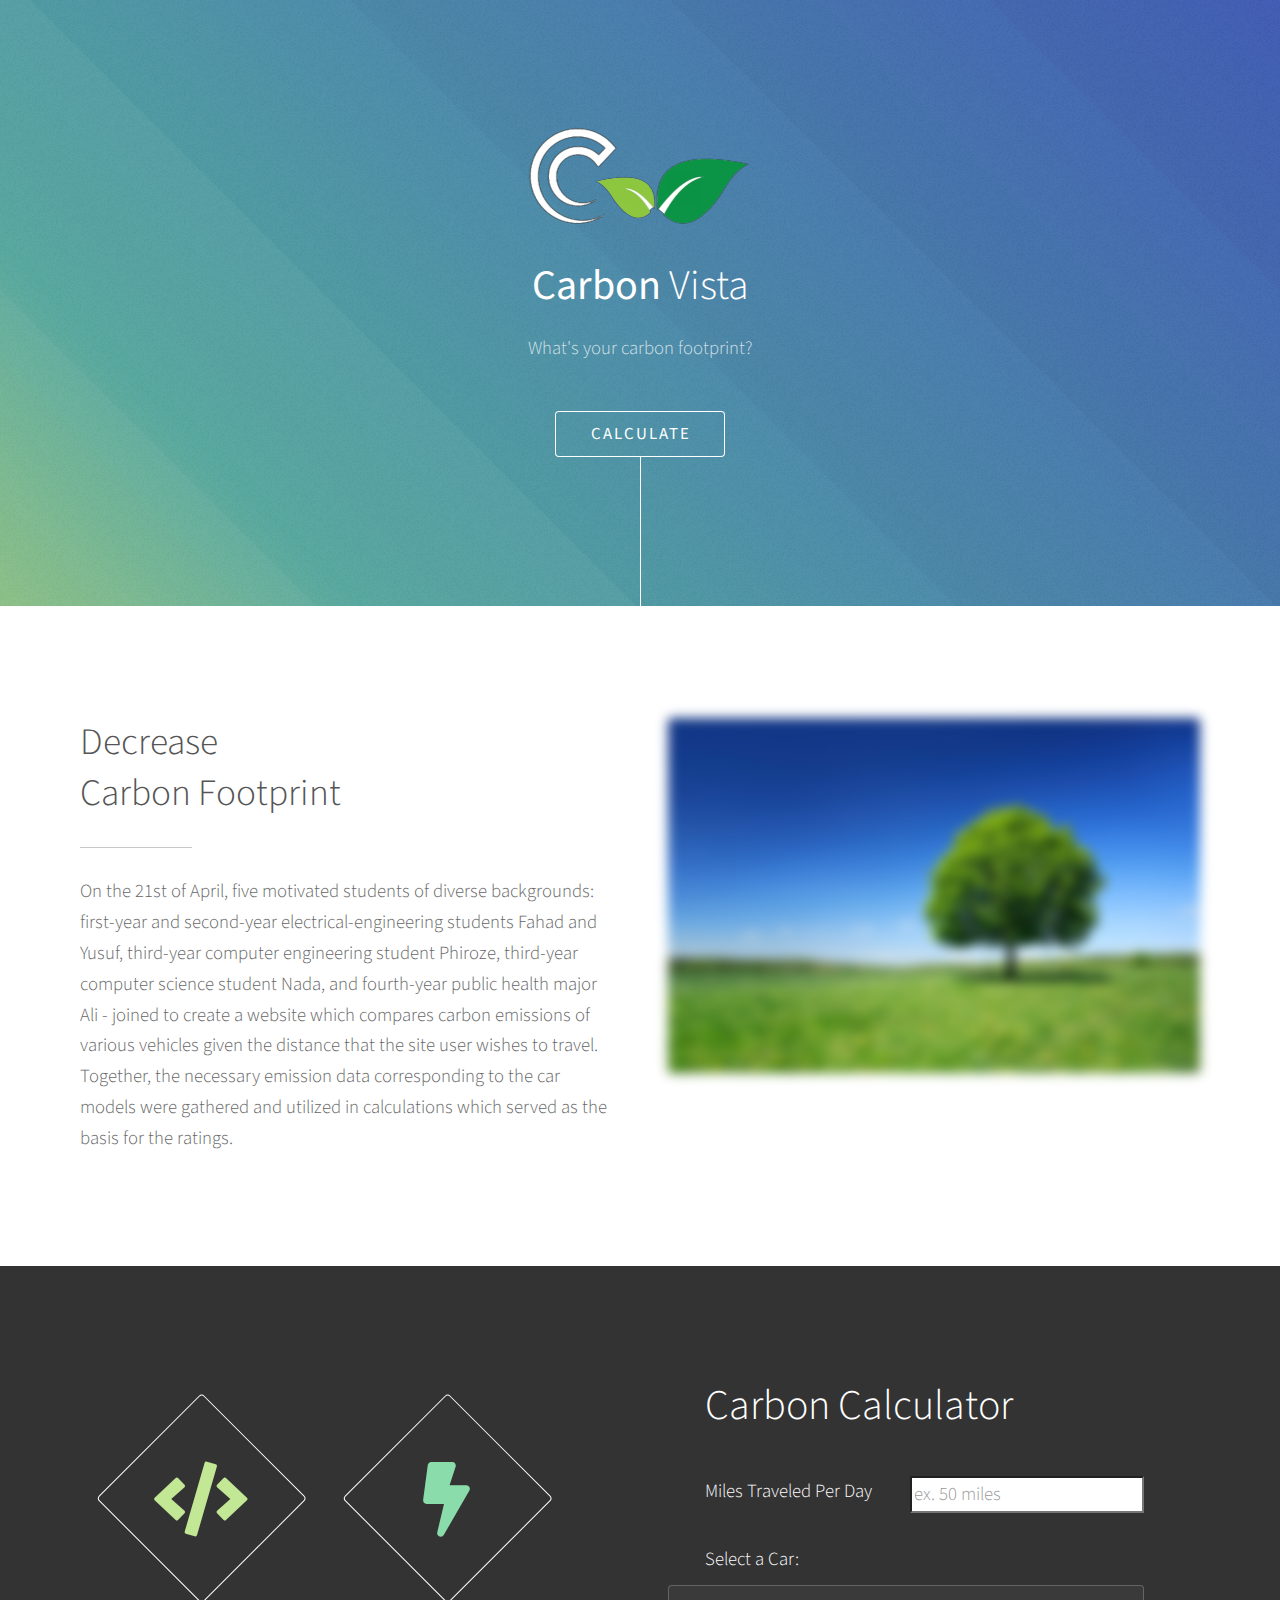
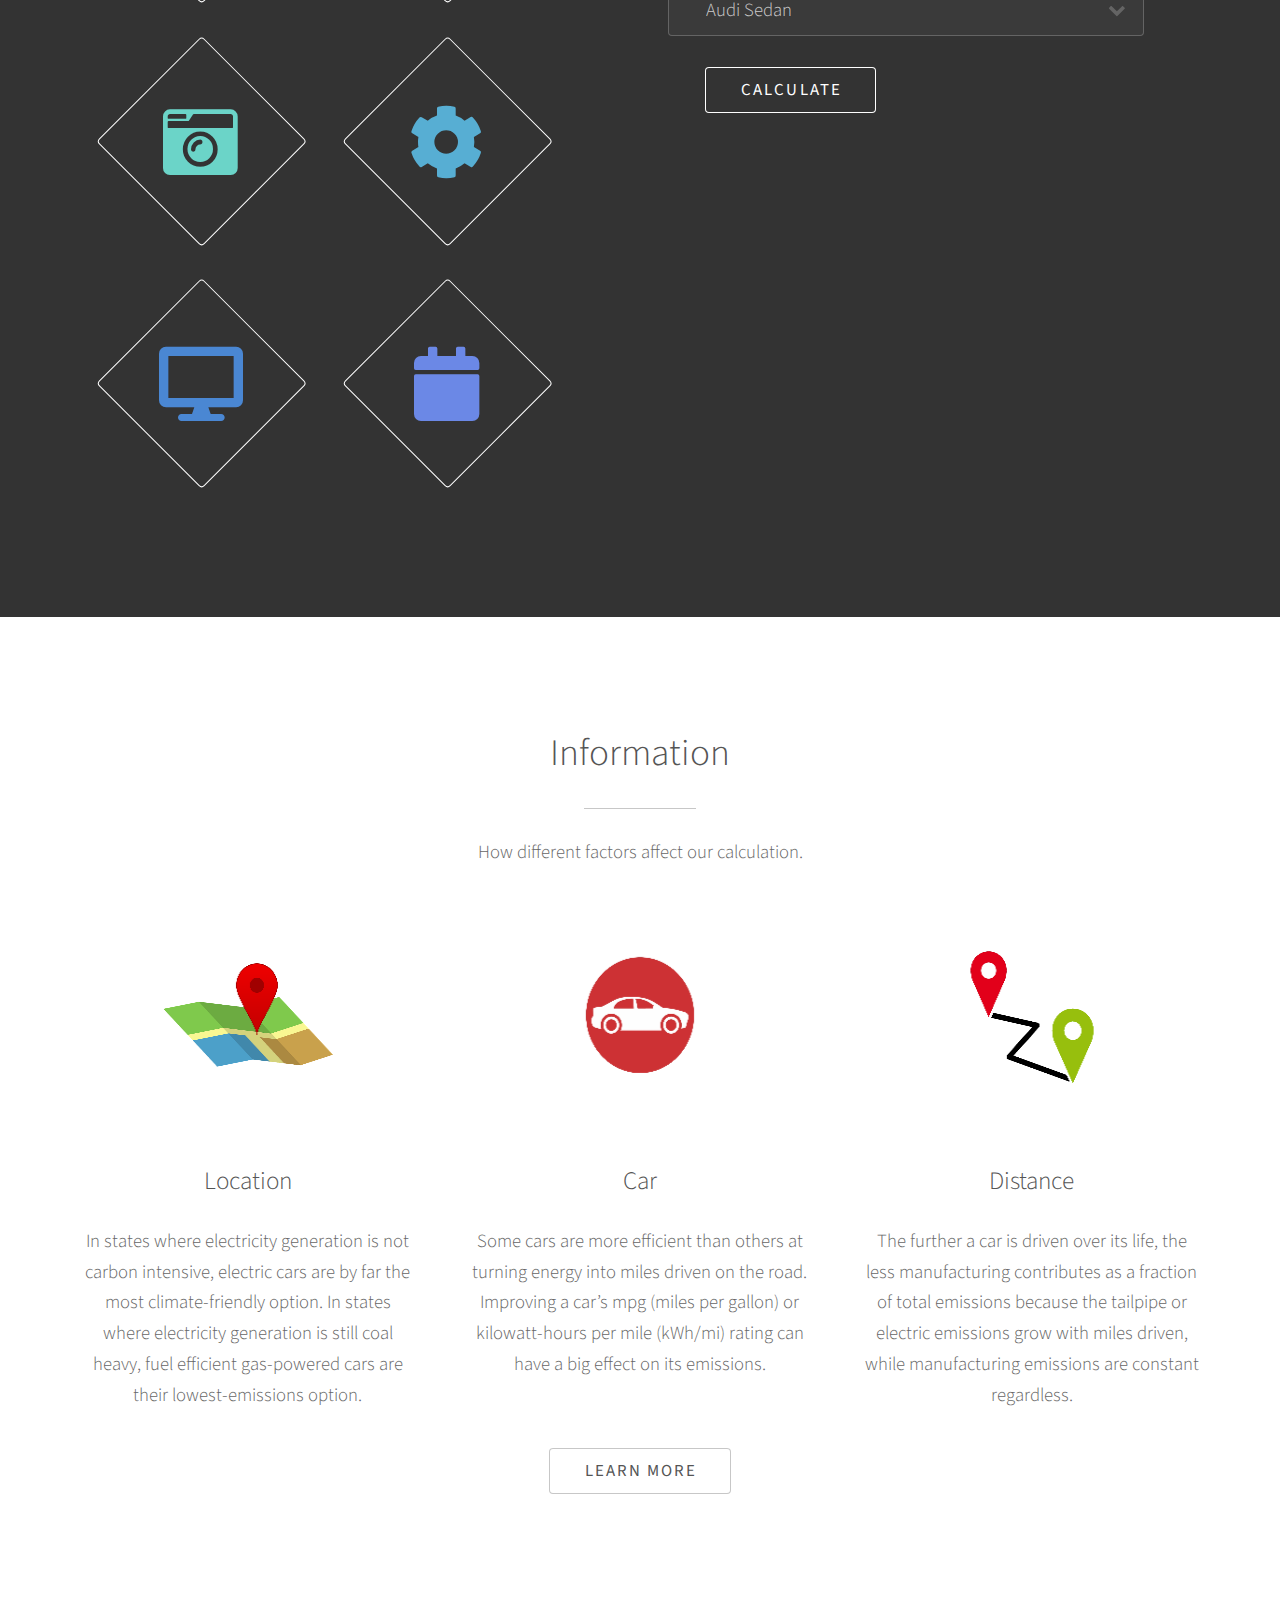
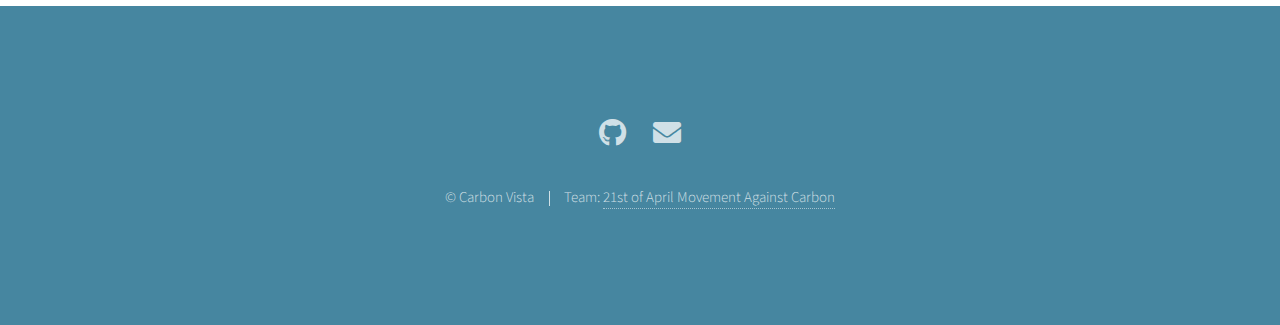
<file: index.html>
<!DOCTYPE HTML>

<html>
	<head>
		<title>Carbon Vista | Home</title>
		<link rel="apple-touch-icon" sizes="180x180" href="images/apple-touch-icon.png">
		<link rel="icon" type="image/png" sizes="32x32" href="images/favicon-32x32.png">
		<link rel="icon" type="image/png" sizes="16x16" href="images/favicon-16x16.png">
		<link rel="manifest" href="/site.webmanifest">
		<meta charset="utf-8" />
		<meta name="viewport" content="width=device-width, initial-scale=1, user-scalable=no" />
		<link rel="stylesheet" href="assets/css/main.css" />
		<noscript><link rel="stylesheet" href="assets/css/noscript.css" /></noscript>
		
		<style>
			#loading,
			#results {
			  display: none;
			}
			#loading {
			  width: 100%;
			}
		  </style>
	</head>
	<body class="is-preload">
		

		<!-- Header -->
			<section id="header">
				

                
				<div class="inner">
					
					<!-- <span class="icon solid major fa-cloud"></span> -->
					<img src="images/logo2.png" alt="Carbon Vista">

					<h1><strong>Carbon</strong> Vista<br />
					</h1>
					<p>What's your carbon footprint?</p>
					<ul class="actions special">
						<li><a href="#two" class="button scrolly">Calculate</a></li>
					</ul>
				</div>
			</section>

		<!-- One -->
			<section id="one" class="main style1">
				<div class="container">
					<div class="row gtr-150">
						<div class="col-6 col-12-medium">
							<header class="major">
								<h2>Decrease<br />
								Carbon Footprint</h2>
							</header>
						<p>On the 21st of April, five motivated students of diverse backgrounds: first-year and second-year electrical-engineering students Fahad and Yusuf, third-year computer engineering student Phiroze, third-year computer science student Nada, and fourth-year public health major Ali - joined to create a website which compares carbon emissions of various vehicles given the distance that the site user wishes to travel. Together, the necessary emission data corresponding to the car models were gathered and utilized in calculations which served as the basis for the ratings.</p>	
						
						</div>
						<div class="col-6 col-12-medium imp-medium">
							<span class="image fit" style="filter: blur(6px);"><img src="images/outdoors.jpg" alt="" /></span>
						</div>
					</div>
				</div>
			</section>

		<!-- Two -->
			<section id="two" class="main style2">
				<div class="container">
					<div class="row gtr-150">
						<div class="col-6 col-12-medium">
							<ul class="major-icons">
								<li><span class="icon solid style1 major fa-code"></span></li>
								<li><span class="icon solid style2 major fa-bolt"></span></li>
								<li><span class="icon solid style3 major fa-camera-retro"></span></li>
								<li><span class="icon solid style4 major fa-cog"></span></li>
								<li><span class="icon solid style5 major fa-desktop"></span></li>
								<li><span class="icon solid style6 major fa-calendar"></span></li>
							</ul>
						</div>
						<div class="col-6 col-12-medium">
							
						
						






							</head>
							<body class="bg-dark">
							  <div class="container">
								<div class="row">
								  <div class="col-lg-6 mx-auto">
									<div class="card card-body text-center mt-5">
									  <h1 class="heading display-5 pb-3">Carbon Calculator</h1>
									  <form id="calorie-form">
										<div class="form-group row">
										  <legend for="miles" class="col-sm-2 col-form-label" style = "color:white;">Miles Traveled Per Day</legend>
										  <div class="col-sm-10">
											<input
											  type="number"
											  class="form-control"
											  id="miles"
											  placeholder="ex. 50 miles"
											/>
										  </div>
										</div>
						  <br>
										<div class="form-group row">
										  <legend  class="col-sm-2 col-form-label" style = "color:white;padding-bottom:10px;">Select a Car:</legend>
										 
										  <select class="custom-select col-sm-10" id="list">
											  
											<option selected value="1">
											  Audi Sedan
											</option>
											<option value="2">
											  Audi SUV
											</option>
											<option value="3">
												Audi Sports
											  </option>
											  <option value="03">
												  Audi Electric
												</option>
											  <option value="4">
												Acura Sedan
											  </option>
											  <option value="5">
												Acura SUV
											  </option>
											  <option value="6">
												  Acura Sports
												</option>
												<option value="7">
												  Alfa Romeo Sedan
												</option>
												<option value="8">
												  Alfa Romeo SUV
												</option>
												<option value="9">
												  Alfa Romeo Sports
												</option>
												<option value="10">
												  Aston Martin Sedan
												</option>
												<option value="11">
												  Aston Martin SUV
												</option>
												<option value="12">
												  Aston Martin Sports
												</option>
												<option value="13">
												  Bentley Sedan
												</option>
												<option value="14">
												  Bentley SUV
												</option>
												<option value="15">
												  Bentley Sports
												</option>
												<option value="16">
												  BMW Sedan
												</option>
												<option value="17">
												  BMW SUV
												</option>
												<option value="18">
												  BMW Sports
												</option>
												<option value="19">
												  Buick Sedan
												</option>
												<option value="20">
												  Buick SUV
												</option>
												<option value="21">
												  Buick Sports
												</option>
												<option value="22">
												  Cadillac Sedan
												</option>
												<option value="23">
												  Cadillac SUV
												</option>
												<option value="24">
												  Cadillac Sports
												</option>
												<option value="25">
												  Chevrolet Sedan
												</option>
												<option value="26">
												  Chevrolet SUV
												</option>
												<option value="26">
												  Chevrolet Sports
												</option>
												<option value="27">
												  Chrysler Sedan
												</option>
												<option value="28">
												  Chrysler SUV
												</option>
												<option value="29">
												  Chrysler Sports
												</option>
												<option value="30">
												  Dodge Sedan
												</option>
												<option value="31">
												  Dodge SUV
												</option>
												<option value="32">
												  Dodge Sports
												</option>
												<option value="33">
												  Ferrari Sports
												</option>
												<option value="34">
												  FIAT
												</option>
												<option value="35">
												  Ford SUV
												</option>
  
  
  
  
  
  
  
  
  
  
  
  
  
  
  
  
  
												<option value="36">
												  Ford Sport
												</option>
												<option value="37">
												  Ford Sedan
												</option>
												<option value="38">
												  GMC Sedan
												</option>
												<option value="39">
												  GMC SUV
												</option>
												<option value="40">
												  Honda Sedan
												</option>
												<option value="41">
												  Honda SUV
												</option>
												<option value="42">
												  Honda Sport
												</option>
												<option value="43">
												  Hyundai Sport
												</option>
												<option value="44">
												  Hyundai SUV
												</option>
												<option value="45">
												  Hyundai Sedan
												</option>
												<option value="46">
												  Infiniti SUV
												</option>
												<option value="47">
												  Ifiniti Sedan
												</option>
												<option value="48">
												  Jaguar SUV
												</option>
												<option value="49">
												  Jaguar Sedan
												</option>
												<option value="50">
												  Jeep
												</option>
												<option value="51">
												  Kia SUV
												</option>
												<option value="52">
												  Kia Sedan
												</option>
												<option value="53">
												  Kia Sport
												</option>
												<option value="54">
												  Lamborghini SUV
												</option>
  
  
  
  
  
  
  
  
  
  
  
												<option value="55">
												  Lamborghini
												</option>
												<option value="56">
												  Land Rover SUV
												</option>
												<option value="57">
												  Land Rover Sport
												</option>
												<option value="58">
												  Lexus SUV
												</option>
												<option value="59">
												  Lexus Sedan
												</option>
												<option value="60">
												  Lexus Sport
												</option>
												
												<option value="61">
												  Lincoln SUV
												</option>
												<option value="62">
												  Lincoln Sedan
												</option>
  
												<option value="63">
												  Maserati SUV
												</option>
												<option value="64">
												  Maserati Sedan
												</option>
												<option value="65">
												  Mazda Sedan
												</option>
												<option value="66">
												  Mazda SUV
												</option>
												<option value="67">
												  Mercedes-Benz SUV
												</option>
												<option value="68">
												  Mercedes-Benz Sedan
												</option>
												<option value="69">
												  MINI
												</option>
												<option value="70">
												  Mitsubishi SUV
												</option>
												<option value="71">
												  Mitsubishi Sedan
												</option>
												<option value="72">
												  Nissan Sedan
												</option>
												<option value="73">
												  Nissan SUV
												</option>
												<option value="74">
												  Nissan Sport
												</option>
												<option value="75">
												  Nissan Truck
												</option>
												<option value="76">
												  Porsche SUV
												</option>
												<option value="77">
												  Porsche Sedan
												</option>
												<option value="78">
												  Porsche Sport
												</option>
												<option value="79">
												  Ram SUV
												</option>
												<option value="80">
												  Ram Truck
												</option>
												<option value="81">
												  Rolls-Royce
												</option>
												<option value="82">
												  Subaru SUV
												</option>
												<option value="83">
												  Subaru Sedan
												</option>
												<option value="84">
												  Toyota Sedan
												</option>
												<option value="85">
												  Toyota SUV
												</option>
												<option value="86">
												  Toyota Truck
												</option>
												<option value="87">
												  Toyota Sport
												</option>
  
												<option value="88">
												  Volkswagen Sedan
												</option>
												<option value="89">
												  Volkswagen SUV
												</option>
												<option value="90">
												  Volkswagen Sport
												</option>
												<option value="91">
												  Volvo SUV 
												</option>
												<option value="92">
												  Volvo Sedan 
												</option>
												<option value="93">
												  Tesla
												</option>
												<option value="94">
												  Other 
												</option> 
				

										  </select>
										</div>
						  <br>
										<div class="form-group">
										  <input
											type="submit"
											value="Calculate"
											class="btn btn-dark btn-block"
										  />
										</div>
									  </form>
						  
									  <div id="loading">
										<img src="./images/Loading.png" width = "15%" alt="" />
									  </div>
						  
									  <div id="results" class="pt-4">
										<h5>Total Carbon Emissions (Pounds of CO2 Emitted / Day):</h5>
										<div class="form-group">
										  <div class="input-group">
											<input
											  type="number"
											  class="form-control"
											  id="total-calories"
											  disabled
											  style = "color:white;"
											/>
											<br><br>
											<p>To put that into perspective, all in all, the average American is responsible for about 31 pounds of carbon per day. A major factor for this number is vehicle emissions. If kept under 31 pounds, one can assist in the abating of this issue. </p>
										  </div>
										</div>
									  </div>
									</div>
								  </div>
								</div>
							  </div>
						  
						  
						  
						  
						  
						  
						  
						  
						  
						  
						  
						  
						  
						  
						  
						  
						  
						  
						  
						  
						  
						  
						  
						  
						  
						  
						  
						  
						    
						  
							  <!-- Optional JavaScript -->
							  <!-- jQuery first, then Popper.js, then Bootstrap JS -->
							  <script
								src="https://code.jquery.com/jquery-3.5.1.slim.min.js"
								integrity="sha384-DfXdz2htPH0lsSSs5nCTpuj/zy4C+OGpamoFVy38MVBnE+IbbVYUew+OrCXaRkfj"
								crossorigin="anonymous"
							  ></script>
							  <script
								src="https://cdn.jsdelivr.net/npm/popper.js@1.16.1/dist/umd/popper.min.js"
								integrity="sha384-9/reFTGAW83EW2RDu2S0VKaIzap3H66lZH81PoYlFhbGU+6BZp6G7niu735Sk7lN"
								crossorigin="anonymous"
							  ></script>
							  <script
								src="https://stackpath.bootstrapcdn.com/bootstrap/4.5.2/js/bootstrap.min.js"
								integrity="sha384-B4gt1jrGC7Jh4AgTPSdUtOBvfO8shuf57BaghqFfPlYxofvL8/KUEfYiJOMMV+rV"
								crossorigin="anonymous"
							  ></script>
							</body>
						
						
						
						
						
						
						
						
						
						
						
						
						
						
						
						
						</div>
					</div>
				</div>
			</section>

		<!-- Three -->
			<section id="three" class="main style1 special">
				<div class="container">
					<header class="major">
						<h2>Information</h2>
					</header>
					<p>How different factors affect our calculation.</p>
					<div class="row gtr-150">
						<div class="col-4 col-12-medium">
							<span class="image fit"><img src="images/pic03.png" alt="" width="360" height="220" /></span>
							<h3>Location</h3>
							<p>
								In states where electricity generation is not carbon intensive, electric cars are by far the most climate-friendly option. In states where electricity generation is still coal heavy, fuel efficient gas-powered cars are their lowest-emissions option.
							</p>

						</div>
						<div class="col-4 col-12-medium">
							<span class="image fit"><img src="images/pic01.png" alt="" width="360" height="220"/></span>
							<h3>Car</h3>
							<p>
								Some cars are more efficient than others at turning energy into miles driven on the road. Improving a car’s mpg (miles per gallon) or kilowatt-hours per mile (kWh/mi) rating can have a big effect on its emissions.
							</p>

						</div>

						<div class="col-4 col-12-medium">
							<span class="image fit"><img src="images/pic02.png " alt="" width="360" height="220"/></span>
							<h3>Distance</h3>
							<p>
								The further a car is driven over its life, the less manufacturing contributes as a fraction of total emissions because the tailpipe or electric emissions grow with miles driven, while manufacturing emissions are constant regardless.
						</div>
						<ul class="actions special">
							<a href="https://climatefriendlycars.climatecentral.org/report/" class="button" target="_blank">Learn More</a>
						</ul>
					</div>
				</div>
			</section>

		<!-- Footer -->
			<section id="footer">
				<ul class="icons">
					<li><a href="https://github.com/ymorsi7/CarbonVista" class="icon brands alt fa-github"><span class="label">GitHub</span></a></li>
					<li><a href="mailto:21stofAprilMovementAgainstCarbon@gmail.com" class="icon solid alt fa-envelope"><span class="label">Email</span></a></li>
				</ul>
				<ul class="copyright">
					<li>&copy; Carbon Vista</li><li>Team: <a href="about.html#team" target="_blank">21st of April Movement Against Carbon</a></li>
				</ul>
			</section>

		<!-- Scripts -->
			<script src="assets/js/jquery.min.js"></script>
			<script src="assets/js/jquery.scrolly.min.js"></script>
			<script src="assets/js/browser.min.js"></script>
			<script src="assets/js/breakpoints.min.js"></script>
			<script src="assets/js/util.js"></script>
			<script src="assets/js/main.js"></script>
			<script src="assets/js/calc.js"></script>

	</body>
</html>
</file>
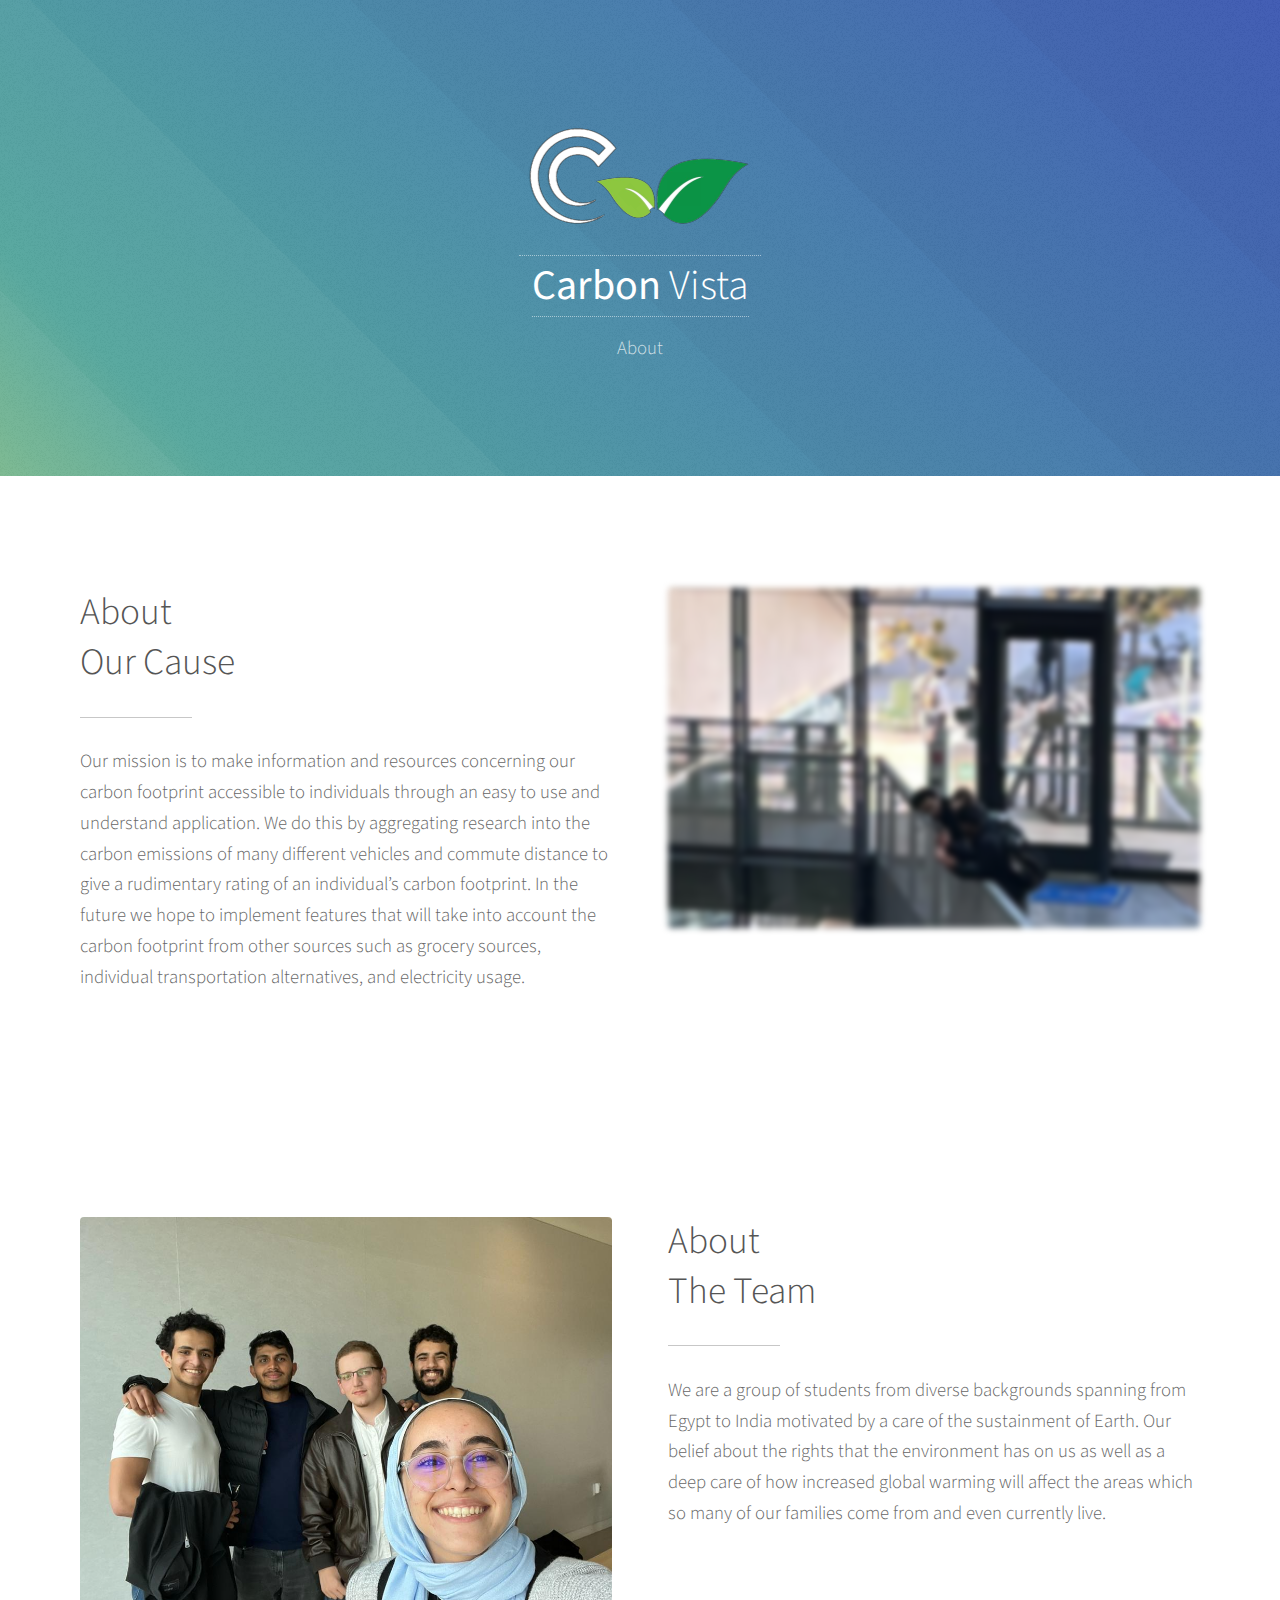
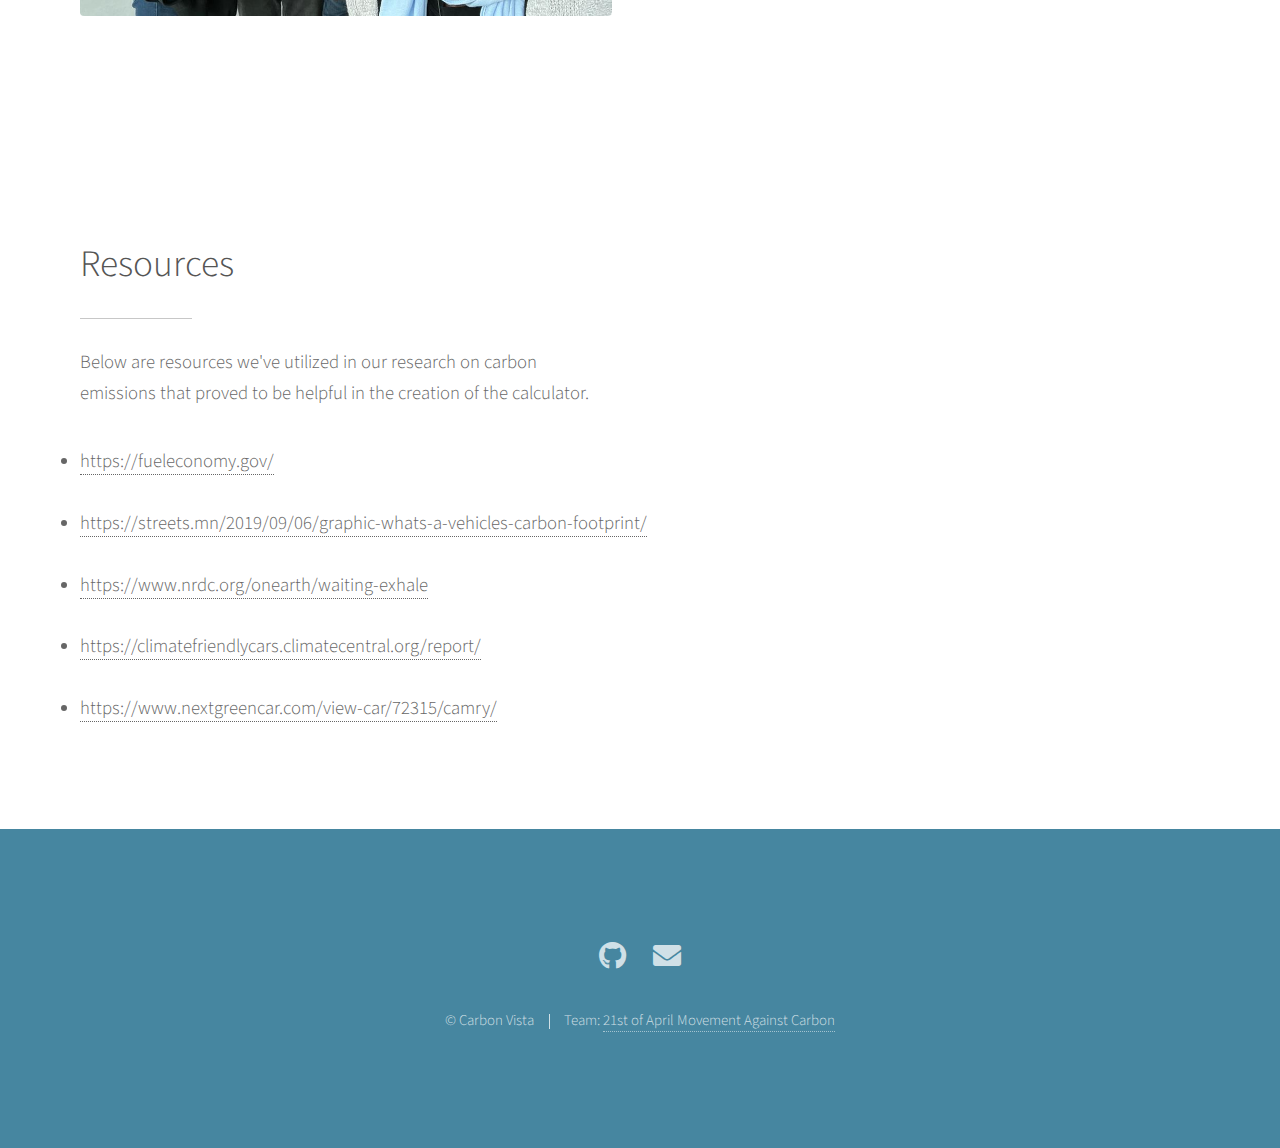
<file: about.html>
<!DOCTYPE HTML>

<html>
	<head>
		<title>Carbon Vista | About</title>
		<link rel="apple-touch-icon" sizes="180x180" href="images/apple-touch-icon.png">
		<link rel="icon" type="image/png" sizes="32x32" href="images/favicon-32x32.png">
		<link rel="icon" type="image/png" sizes="16x16" href="images/favicon-16x16.png">
		<meta charset="utf-8" />
		<meta name="viewport" content="width=device-width, initial-scale=1, user-scalable=no" />
		<link rel="stylesheet" href="assets/css/main.css" />
		<noscript><link rel="stylesheet" href="assets/css/noscript.css" /></noscript>
		<style>
			#loading,
			#results {
			  display: none;
			}
			#loading {
			  width: 100%;
			}
		  </style>
	</head>
	<body class="is-preload">

		<!-- Header -->
			<section id="header">



				<div class="inner">
					
					
                    <a href = "index.html">
                        <img src="images/logo2.png" alt="Carbon Vista">
					<h1><strong>Carbon</strong> Vista<br /></a>
					</h1>
					<p>About</p>
				</div>
			</section>

		<!-- One -->
			<section id="one" class="main style1">
				<div class="container">
					<div class="row gtr-150">
						<div class="col-6 col-12-medium">
							<header class="major">
								<h2>About<br />
								Our Cause</h2>
							</header>
							<p>
                                Our mission is to make information and resources concerning our carbon footprint accessible to individuals through an easy to use and understand application. We do this by aggregating research into the carbon emissions of many different vehicles and commute distance to give a rudimentary rating of an individual’s carbon footprint. In the future we hope to implement features that will take into account the carbon footprint from other sources such as grocery sources, individual transportation alternatives, and electricity usage. </p>
						</div>
						<div class="col-6 col-12-medium imp-medium">
							<span class="image fit" style="filter: blur(3px);"><img src="images/imGoingToBlurThis.jpg" alt="" /></span>
						</div>
					</div>
				</div>
			</section>



            <section id="team" class="main style1">
				<div class="container">
					<div class="row gtr-150">
						<div class="col-6 col-12-medium">
                            
							<span class="image fit"><img src="images/team.jpg" alt="" /></span>
							</div>
						<div class="col-6 col-12-medium imp-medium">
                            <header class="major">
								<h2>About<br />
								The Team</h2>
							</header>
							<p>We are a group of students from diverse backgrounds spanning from Egypt to India motivated by a care of the sustainment of Earth. Our belief about the rights that the environment has on us as well as a deep care of how increased global warming will affect the areas which so many of our families come from and even currently live.</p>
						
						</div>
					</div>
				</div>
			</section>


            <section id="three" class="main style1">
				<div class="container">
					<div class="row gtr-150">
						<div class="col-6 col-12-medium">
							<header class="major">
								<h2>Resources</h2>
							</header>
							<p>
                                Below are resources we've utilized in our research on carbon emissions that proved to be helpful in the creation of the calculator. </p>
						</div>
					</div>


                    <li><a href = "https://fueleconomy.gov/">https://fueleconomy.gov/</a></li><br>
                    <li><a href = "https://streets.mn/2019/09/06/graphic-whats-a-vehicles-carbon-footprint/">https://streets.mn/2019/09/06/graphic-whats-a-vehicles-carbon-footprint/</a></li><br>
                    <li><a href = "https://www.nrdc.org/onearth/waiting-exhale">https://www.nrdc.org/onearth/waiting-exhale</a></li><br>
                    <li><a href = "https://climatefriendlycars.climatecentral.org/report/">https://climatefriendlycars.climatecentral.org/report/</a></li><br>
                    <li><a href = "https://www.nextgreencar.com/view-car/72315/camry/">https://www.nextgreencar.com/view-car/72315/camry/</a></li><br>
                    
                    
				</div>
			</section>
		<!-- Footer -->
			<section id="footer">
				<ul class="icons">
					<li><a href="https://github.com/ymorsi7/CarbonVista" class="icon brands alt fa-github"><span class="label">GitHub</span></a></li>
					<li><a href="mailto:21stofAprilMovementAgainstCarbon@gmail.com" class="icon solid alt fa-envelope"><span class="label">Email</span></a></li>
				</ul>
				<ul class="copyright">
					<li>&copy; Carbon Vista</li><li>Team: <a href="https://github.com/ymorsi7/CarbonVista" target="_blank">21st of April Movement Against Carbon</a></li>
				</ul>
			</section>

		<!-- Scripts -->
			<script src="assets/js/jquery.min.js"></script>
			<script src="assets/js/jquery.scrolly.min.js"></script>
			<script src="assets/js/browser.min.js"></script>
			<script src="assets/js/breakpoints.min.js"></script>
			<script src="assets/js/util.js"></script>
			<script src="assets/js/main.js"></script>
			<script src="assets/js/calc.js"></script>

	</body>
</html>
</file>
<file: assets/css/noscript.css>
/* Header */

	body.is-preload #header .inner {
		-moz-transform: none;
		-webkit-transform: none;
		-ms-transform: none;
		transform: none;
		opacity: 1;
	}

		body.is-preload #header .inner .actions {
			-moz-transform: none;
			-webkit-transform: none;
			-ms-transform: none;
			transform: none;
			opacity: 1;
		}

	body.is-preload #header:after {
		opacity: 0;
	}
</file>
<file: assets/css/main.css>
@import url("fontawesome-all.min.css");
@import url("https://fonts.googleapis.com/css?family=Source+Sans+Pro:300,300italic,400,400italic");

html, body, div, span, applet, object,
iframe, h1, h2, h3, h4, h5, h6, p, blockquote,
pre, a, abbr, acronym, address, big, cite,
code, del, dfn, em, img, ins, kbd, q, s, samp,
small, strike, strong, sub, sup, tt, var, b,
u, i, center, dl, dt, dd, ol, ul, li, fieldset,
form, label, legend, table, caption, tbody,
tfoot, thead, tr, th, td, article, aside,
canvas, details, embed, figure, figcaption,
footer, header, hgroup, menu, nav, output, ruby,
section, summary, time, mark, audio, video {
	margin: 0;
	padding: 0;
	border: 0;
	font-size: 100%;
	font: inherit;
	vertical-align: baseline;}

article, aside, details, figcaption, figure,
footer, header, hgroup, menu, nav, section {
	display: block;}

body {
	line-height: 1;
}

ol, ul {
	list-style: none;
}

blockquote, q {
	quotes: none;
}

	blockquote:before, blockquote:after, q:before, q:after {
		content: '';
		content: none;
	}

table {
	border-collapse: collapse;
	border-spacing: 0;
}

body {
	-webkit-text-size-adjust: none;
}

mark {
	background-color: transparent;
	color: inherit;
}

input::-moz-focus-inner {
	border: 0;
	padding: 0;
}

input, select, textarea {
	-moz-appearance: none;
	-webkit-appearance: none;
	-ms-appearance: none;
	appearance: none;
}

/* Basic */

	html {
		box-sizing: border-box;
	}

	*, *:before, *:after {
		box-sizing: inherit;
	}

	body {
		background: #fff;
	}

		body.is-preload *, body.is-preload *:before, body.is-preload *:after {
			-moz-animation: none !important;
			-webkit-animation: none !important;
			-ms-animation: none !important;
			animation: none !important;
			-moz-transition: none !important;
			-webkit-transition: none !important;
			-ms-transition: none !important;
			transition: none !important;
		}

	body, input, select, textarea {
		color: #666;
		font-family: "Source Sans Pro", Helvetica, sans-serif;
		font-size: 16pt;
		font-weight: 300;
		line-height: 1.65em;
	}

	a {
		-moz-transition: color 0.2s ease-in-out, border-color 0.2s ease-in-out;
		-webkit-transition: color 0.2s ease-in-out, border-color 0.2s ease-in-out;
		-ms-transition: color 0.2s ease-in-out, border-color 0.2s ease-in-out;
		transition: color 0.2s ease-in-out, border-color 0.2s ease-in-out;
		border-bottom: dotted 1px #666;
		color: inherit;
		text-decoration: none;
	}

		a:hover {
			border-bottom-color: transparent !important;
			color: #6bd4c8;
		}

	strong, b {
		color: #555;
		font-weight: 400;
	}

	em, i {
		font-style: italic;
	}

	p {
		margin: 0 0 2em 0;
	}


	a.ex{
		font-size: 2em;
		line-height: 1.35em;
	}

	h1, h2, h3, h4, h5, h6 {
		color: #555;
		line-height: 1em;
		margin: 0 0 1em 0;
	}

		h1 a, h2 a, h3 a, h4 a, h5 a, h6 a {
			color: inherit;
			text-decoration: none;
		}

	h1 {
		font-size: 2.25em;
		line-height: 1.35em;
	}

	h2 {
		font-size: 2em;
		line-height: 1.35em;
	}

	h3 {
		font-size: 1.35em;
		line-height: 1.5em;
	}

	h4 {
		font-size: 1.25em;
		line-height: 1.5em;
	}

	h5 {
		font-size: 0.9em;
		line-height: 1.5em;
	}

	h6 {
		font-size: 0.7em;
		line-height: 1.5em;
	}

	sub {
		font-size: 0.8em;
		position: relative;
		top: 0.5em;
	}

	sup {
		font-size: 0.8em;
		position: relative;
		top: -0.5em;
	}

	hr {
		border: 0;
		border-bottom: solid 1px rgba(144, 144, 144, 0.5);
		margin: 2em 0;
	}

		hr.major {
			margin: 3em 0;
		}

	blockquote {
		border-left: solid 4px rgba(144, 144, 144, 0.5);
		font-style: italic;
		margin: 0 0 2em 0;
		padding: 0.5em 0 0.5em 2em;
	}

	code {
		background: rgba(144, 144, 144, 0.075);
		border-radius: 4px;
		border: solid 1px rgba(144, 144, 144, 0.5);
		font-family: "Courier New", monospace;
		font-size: 0.9em;
		margin: 0 0.25em;
		padding: 0.25em 0.65em;
	}

	pre {
		-webkit-overflow-scrolling: touch;
		font-family: "Courier New", monospace;
		font-size: 0.9em;
		margin: 0 0 2em 0;
	}

		pre code {
			display: block;
			line-height: 1.75em;
			padding: 1em 1.5em;
			overflow-x: auto;
		}

	.align-left {
		text-align: left;
	}

	.align-center {
		text-align: center;
	}

	.align-right {
		text-align: right;
	}

/* Container */

	.container {
		margin: 0 auto;
		max-width: calc(100% - 4em);
		width: 60em;
	}

		.container.xsmall {
			width: 15em;
		}

		.container.small {
			width: 30em;
		}

		.container.medium {
			width: 45em;
		}

		.container.large {
			width: 75em;
		}

		.container.xlarge {
			width: 90em;
		}

		.container.max {
			width: 100%;
		}

		@media screen and (max-width: 980px) {

			.container {
				max-width: 100% !important;
				width: 100% !important;
			}

		}

		@media screen and (max-width: 480px) {

			.container {
				max-width: calc(100% - 3em);
			}

		}

/* Row */

	.row {
		display: flex;
		flex-wrap: wrap;
		box-sizing: border-box;
		align-items: stretch;
	}

		.row > * {
			box-sizing: border-box;
		}

		.row.gtr-uniform > * > :last-child {
			margin-bottom: 0;
		}

		.row.aln-left {
			justify-content: flex-start;
		}

		.row.aln-center {
			justify-content: center;
		}

		.row.aln-right {
			justify-content: flex-end;
		}

		.row.aln-top {
			align-items: flex-start;
		}

		.row.aln-middle {
			align-items: center;
		}

		.row.aln-bottom {
			align-items: flex-end;
		}

		.row > .imp {
			order: -1;
		}

		.row > .col-1 {
			width: 8.33333%;
		}

		.row > .off-1 {
			margin-left: 8.33333%;
		}

		.row > .col-2 {
			width: 16.66667%;
		}

		.row > .off-2 {
			margin-left: 16.66667%;
		}

		.row > .col-3 {
			width: 25%;
		}

		.row > .off-3 {
			margin-left: 25%;
		}

		.row > .col-4 {
			width: 33.33333%;
		}

		.row > .off-4 {
			margin-left: 33.33333%;
		}

		.row > .col-5 {
			width: 41.66667%;
		}

		.row > .off-5 {
			margin-left: 41.66667%;
		}

		.row > .col-6 {
			width: 50%;
		}

		.row > .off-6 {
			margin-left: 50%;
		}

		.row > .col-7 {
			width: 58.33333%;
		}

		.row > .off-7 {
			margin-left: 58.33333%;
		}

		.row > .col-8 {
			width: 66.66667%;
		}

		.row > .off-8 {
			margin-left: 66.66667%;
		}

		.row > .col-9 {
			width: 75%;
		}

		.row > .off-9 {
			margin-left: 75%;
		}

		.row > .col-10 {
			width: 83.33333%;
		}

		.row > .off-10 {
			margin-left: 83.33333%;
		}

		.row > .col-11 {
			width: 91.66667%;
		}

		.row > .off-11 {
			margin-left: 91.66667%;
		}

		.row > .col-12 {
			width: 100%;
		}

		.row > .off-12 {
			margin-left: 100%;
		}

		.row.gtr-0 {
			margin-top: 0;
			margin-left: 0em;
		}

			.row.gtr-0 > * {
				padding: 0 0 0 0em;
			}

			.row.gtr-0.gtr-uniform {
				margin-top: 0em;
			}

				.row.gtr-0.gtr-uniform > * {
					padding-top: 0em;
				}

		.row.gtr-25 {
			margin-top: 0;
			margin-left: -0.5em;
		}

			.row.gtr-25 > * {
				padding: 0 0 0 0.5em;
			}

			.row.gtr-25.gtr-uniform {
				margin-top: -0.5em;
			}

				.row.gtr-25.gtr-uniform > * {
					padding-top: 0.5em;
				}

		.row.gtr-50 {
			margin-top: 0;
			margin-left: -1em;
		}

			.row.gtr-50 > * {
				padding: 0 0 0 1em;
			}

			.row.gtr-50.gtr-uniform {
				margin-top: -1em;
			}

				.row.gtr-50.gtr-uniform > * {
					padding-top: 1em;
				}

		.row {
			margin-top: 0;
			margin-left: -2em;
		}

			.row > * {
				padding: 0 0 0 2em;
			}

			.row.gtr-uniform {
				margin-top: -2em;
			}

				.row.gtr-uniform > * {
					padding-top: 2em;
				}

		.row.gtr-150 {
			margin-top: 0;
			margin-left: -3em;
		}

			.row.gtr-150 > * {
				padding: 0 0 0 3em;
			}

			.row.gtr-150.gtr-uniform {
				margin-top: -3em;
			}

				.row.gtr-150.gtr-uniform > * {
					padding-top: 3em;
				}

		.row.gtr-200 {
			margin-top: 0;
			margin-left: -4em;
		}

			.row.gtr-200 > * {
				padding: 0 0 0 4em;
			}

			.row.gtr-200.gtr-uniform {
				margin-top: -4em;
			}

				.row.gtr-200.gtr-uniform > * {
					padding-top: 4em;
				}

		@media screen and (max-width: 1680px) {

			.row {
				display: flex;
				flex-wrap: wrap;
				box-sizing: border-box;
				align-items: stretch;
			}

				.row > * {
					box-sizing: border-box;
				}

				.row.gtr-uniform > * > :last-child {
					margin-bottom: 0;
				}

				.row.aln-left {
					justify-content: flex-start;
				}

				.row.aln-center {
					justify-content: center;
				}

				.row.aln-right {
					justify-content: flex-end;
				}

				.row.aln-top {
					align-items: flex-start;
				}

				.row.aln-middle {
					align-items: center;
				}

				.row.aln-bottom {
					align-items: flex-end;
				}

				.row > .imp-xlarge {
					order: -1;
				}

				.row > .col-1-xlarge {
					width: 8.33333%;
				}

				.row > .off-1-xlarge {
					margin-left: 8.33333%;
				}

				.row > .col-2-xlarge {
					width: 16.66667%;
				}

				.row > .off-2-xlarge {
					margin-left: 16.66667%;
				}

				.row > .col-3-xlarge {
					width: 25%;
				}

				.row > .off-3-xlarge {
					margin-left: 25%;
				}

				.row > .col-4-xlarge {
					width: 33.33333%;
				}

				.row > .off-4-xlarge {
					margin-left: 33.33333%;
				}

				.row > .col-5-xlarge {
					width: 41.66667%;
				}

				.row > .off-5-xlarge {
					margin-left: 41.66667%;
				}

				.row > .col-6-xlarge {
					width: 50%;
				}

				.row > .off-6-xlarge {
					margin-left: 50%;
				}

				.row > .col-7-xlarge {
					width: 58.33333%;
				}

				.row > .off-7-xlarge {
					margin-left: 58.33333%;
				}

				.row > .col-8-xlarge {
					width: 66.66667%;
				}

				.row > .off-8-xlarge {
					margin-left: 66.66667%;
				}

				.row > .col-9-xlarge {
					width: 75%;
				}

				.row > .off-9-xlarge {
					margin-left: 75%;
				}

				.row > .col-10-xlarge {
					width: 83.33333%;
				}

				.row > .off-10-xlarge {
					margin-left: 83.33333%;
				}

				.row > .col-11-xlarge {
					width: 91.66667%;
				}

				.row > .off-11-xlarge {
					margin-left: 91.66667%;
				}

				.row > .col-12-xlarge {
					width: 100%;
				}

				.row > .off-12-xlarge {
					margin-left: 100%;
				}

				.row.gtr-0 {
					margin-top: 0;
					margin-left: 0em;
				}

					.row.gtr-0 > * {
						padding: 0 0 0 0em;
					}

					.row.gtr-0.gtr-uniform {
						margin-top: 0em;
					}

						.row.gtr-0.gtr-uniform > * {
							padding-top: 0em;
						}

				.row.gtr-25 {
					margin-top: 0;
					margin-left: -0.5em;
				}

					.row.gtr-25 > * {
						padding: 0 0 0 0.5em;
					}

					.row.gtr-25.gtr-uniform {
						margin-top: -0.5em;
					}

						.row.gtr-25.gtr-uniform > * {
							padding-top: 0.5em;
						}

				.row.gtr-50 {
					margin-top: 0;
					margin-left: -1em;
				}

					.row.gtr-50 > * {
						padding: 0 0 0 1em;
					}

					.row.gtr-50.gtr-uniform {
						margin-top: -1em;
					}

						.row.gtr-50.gtr-uniform > * {
							padding-top: 1em;
						}

				.row {
					margin-top: 0;
					margin-left: -2em;
				}

					.row > * {
						padding: 0 0 0 2em;
					}

					.row.gtr-uniform {
						margin-top: -2em;
					}

						.row.gtr-uniform > * {
							padding-top: 2em;
						}

				.row.gtr-150 {
					margin-top: 0;
					margin-left: -3em;
				}

					.row.gtr-150 > * {
						padding: 0 0 0 3em;
					}

					.row.gtr-150.gtr-uniform {
						margin-top: -3em;
					}

						.row.gtr-150.gtr-uniform > * {
							padding-top: 3em;
						}

				.row.gtr-200 {
					margin-top: 0;
					margin-left: -4em;
				}

					.row.gtr-200 > * {
						padding: 0 0 0 4em;
					}

					.row.gtr-200.gtr-uniform {
						margin-top: -4em;
					}

						.row.gtr-200.gtr-uniform > * {
							padding-top: 4em;
						}

		}

		@media screen and (max-width: 1140px) {

			.row {
				display: flex;
				flex-wrap: wrap;
				box-sizing: border-box;
				align-items: stretch;
			}

				.row > * {
					box-sizing: border-box;
				}

				.row.gtr-uniform > * > :last-child {
					margin-bottom: 0;
				}

				.row.aln-left {
					justify-content: flex-start;
				}

				.row.aln-center {
					justify-content: center;
				}

				.row.aln-right {
					justify-content: flex-end;
				}

				.row.aln-top {
					align-items: flex-start;
				}

				.row.aln-middle {
					align-items: center;
				}

				.row.aln-bottom {
					align-items: flex-end;
				}

				.row > .imp-large {
					order: -1;
				}

				.row > .col-1-large {
					width: 8.33333%;
				}

				.row > .off-1-large {
					margin-left: 8.33333%;
				}

				.row > .col-2-large {
					width: 16.66667%;
				}

				.row > .off-2-large {
					margin-left: 16.66667%;
				}

				.row > .col-3-large {
					width: 25%;
				}

				.row > .off-3-large {
					margin-left: 25%;
				}

				.row > .col-4-large {
					width: 33.33333%;
				}

				.row > .off-4-large {
					margin-left: 33.33333%;
				}

				.row > .col-5-large {
					width: 41.66667%;
				}

				.row > .off-5-large {
					margin-left: 41.66667%;
				}

				.row > .col-6-large {
					width: 50%;
				}

				.row > .off-6-large {
					margin-left: 50%;
				}

				.row > .col-7-large {
					width: 58.33333%;
				}

				.row > .off-7-large {
					margin-left: 58.33333%;
				}

				.row > .col-8-large {
					width: 66.66667%;
				}

				.row > .off-8-large {
					margin-left: 66.66667%;
				}

				.row > .col-9-large {
					width: 75%;
				}

				.row > .off-9-large {
					margin-left: 75%;
				}

				.row > .col-10-large {
					width: 83.33333%;
				}

				.row > .off-10-large {
					margin-left: 83.33333%;
				}

				.row > .col-11-large {
					width: 91.66667%;
				}

				.row > .off-11-large {
					margin-left: 91.66667%;
				}

				.row > .col-12-large {
					width: 100%;
				}

				.row > .off-12-large {
					margin-left: 100%;
				}

				.row.gtr-0 {
					margin-top: 0;
					margin-left: 0em;
				}

					.row.gtr-0 > * {
						padding: 0 0 0 0em;
					}

					.row.gtr-0.gtr-uniform {
						margin-top: 0em;
					}

						.row.gtr-0.gtr-uniform > * {
							padding-top: 0em;
						}

				.row.gtr-25 {
					margin-top: 0;
					margin-left: -0.5em;
				}

					.row.gtr-25 > * {
						padding: 0 0 0 0.5em;
					}

					.row.gtr-25.gtr-uniform {
						margin-top: -0.5em;
					}

						.row.gtr-25.gtr-uniform > * {
							padding-top: 0.5em;
						}

				.row.gtr-50 {
					margin-top: 0;
					margin-left: -1em;
				}

					.row.gtr-50 > * {
						padding: 0 0 0 1em;
					}

					.row.gtr-50.gtr-uniform {
						margin-top: -1em;
					}

						.row.gtr-50.gtr-uniform > * {
							padding-top: 1em;
						}

				.row {
					margin-top: 0;
					margin-left: -2em;
				}

					.row > * {
						padding: 0 0 0 2em;
					}

					.row.gtr-uniform {
						margin-top: -2em;
					}

						.row.gtr-uniform > * {
							padding-top: 2em;
						}

				.row.gtr-150 {
					margin-top: 0;
					margin-left: -3em;
				}

					.row.gtr-150 > * {
						padding: 0 0 0 3em;
					}

					.row.gtr-150.gtr-uniform {
						margin-top: -3em;
					}

						.row.gtr-150.gtr-uniform > * {
							padding-top: 3em;
						}

				.row.gtr-200 {
					margin-top: 0;
					margin-left: -4em;
				}

					.row.gtr-200 > * {
						padding: 0 0 0 4em;
					}

					.row.gtr-200.gtr-uniform {
						margin-top: -4em;
					}

						.row.gtr-200.gtr-uniform > * {
							padding-top: 4em;
						}

		}

		@media screen and (max-width: 980px) {

			.row {
				display: flex;
				flex-wrap: wrap;
				box-sizing: border-box;
				align-items: stretch;
			}

				.row > * {
					box-sizing: border-box;
				}

				.row.gtr-uniform > * > :last-child {
					margin-bottom: 0;
				}

				.row.aln-left {
					justify-content: flex-start;
				}

				.row.aln-center {
					justify-content: center;
				}

				.row.aln-right {
					justify-content: flex-end;
				}

				.row.aln-top {
					align-items: flex-start;
				}

				.row.aln-middle {
					align-items: center;
				}

				.row.aln-bottom {
					align-items: flex-end;
				}

				.row > .imp-medium {
					order: -1;
				}

				.row > .col-1-medium {
					width: 8.33333%;
				}

				.row > .off-1-medium {
					margin-left: 8.33333%;
				}

				.row > .col-2-medium {
					width: 16.66667%;
				}

				.row > .off-2-medium {
					margin-left: 16.66667%;
				}

				.row > .col-3-medium {
					width: 25%;
				}

				.row > .off-3-medium {
					margin-left: 25%;
				}

				.row > .col-4-medium {
					width: 33.33333%;
				}

				.row > .off-4-medium {
					margin-left: 33.33333%;
				}

				.row > .col-5-medium {
					width: 41.66667%;
				}

				.row > .off-5-medium {
					margin-left: 41.66667%;
				}

				.row > .col-6-medium {
					width: 50%;
				}

				.row > .off-6-medium {
					margin-left: 50%;
				}

				.row > .col-7-medium {
					width: 58.33333%;
				}

				.row > .off-7-medium {
					margin-left: 58.33333%;
				}

				.row > .col-8-medium {
					width: 66.66667%;
				}

				.row > .off-8-medium {
					margin-left: 66.66667%;
				}

				.row > .col-9-medium {
					width: 75%;
				}

				.row > .off-9-medium {
					margin-left: 75%;
				}

				.row > .col-10-medium {
					width: 83.33333%;
				}

				.row > .off-10-medium {
					margin-left: 83.33333%;
				}

				.row > .col-11-medium {
					width: 91.66667%;
				}

				.row > .off-11-medium {
					margin-left: 91.66667%;
				}

				.row > .col-12-medium {
					width: 100%;
				}

				.row > .off-12-medium {
					margin-left: 100%;
				}

				.row.gtr-0 {
					margin-top: 0;
					margin-left: 0em;
				}

					.row.gtr-0 > * {
						padding: 0 0 0 0em;
					}

					.row.gtr-0.gtr-uniform {
						margin-top: 0em;
					}

						.row.gtr-0.gtr-uniform > * {
							padding-top: 0em;
						}

				.row.gtr-25 {
					margin-top: 0;
					margin-left: -0.5em;
				}

					.row.gtr-25 > * {
						padding: 0 0 0 0.5em;
					}

					.row.gtr-25.gtr-uniform {
						margin-top: -0.5em;
					}

						.row.gtr-25.gtr-uniform > * {
							padding-top: 0.5em;
						}

				.row.gtr-50 {
					margin-top: 0;
					margin-left: -1em;
				}

					.row.gtr-50 > * {
						padding: 0 0 0 1em;
					}

					.row.gtr-50.gtr-uniform {
						margin-top: -1em;
					}

						.row.gtr-50.gtr-uniform > * {
							padding-top: 1em;
						}

				.row {
					margin-top: 0;
					margin-left: -2em;
				}

					.row > * {
						padding: 0 0 0 2em;
					}

					.row.gtr-uniform {
						margin-top: -2em;
					}

						.row.gtr-uniform > * {
							padding-top: 2em;
						}

				.row.gtr-150 {
					margin-top: 0;
					margin-left: -3em;
				}

					.row.gtr-150 > * {
						padding: 0 0 0 3em;
					}

					.row.gtr-150.gtr-uniform {
						margin-top: -3em;
					}

						.row.gtr-150.gtr-uniform > * {
							padding-top: 3em;
						}

				.row.gtr-200 {
					margin-top: 0;
					margin-left: -4em;
				}

					.row.gtr-200 > * {
						padding: 0 0 0 4em;
					}

					.row.gtr-200.gtr-uniform {
						margin-top: -4em;
					}

						.row.gtr-200.gtr-uniform > * {
							padding-top: 4em;
						}

		}

		@media screen and (max-width: 736px) {

			.row {
				display: flex;
				flex-wrap: wrap;
				box-sizing: border-box;
				align-items: stretch;
			}

				.row > * {
					box-sizing: border-box;
				}

				.row.gtr-uniform > * > :last-child {
					margin-bottom: 0;
				}

				.row.aln-left {
					justify-content: flex-start;
				}

				.row.aln-center {
					justify-content: center;
				}

				.row.aln-right {
					justify-content: flex-end;
				}

				.row.aln-top {
					align-items: flex-start;
				}

				.row.aln-middle {
					align-items: center;
				}

				.row.aln-bottom {
					align-items: flex-end;
				}

				.row > .imp-small {
					order: -1;
				}

				.row > .col-1-small {
					width: 8.33333%;
				}

				.row > .off-1-small {
					margin-left: 8.33333%;
				}

				.row > .col-2-small {
					width: 16.66667%;
				}

				.row > .off-2-small {
					margin-left: 16.66667%;
				}

				.row > .col-3-small {
					width: 25%;
				}

				.row > .off-3-small {
					margin-left: 25%;
				}

				.row > .col-4-small {
					width: 33.33333%;
				}

				.row > .off-4-small {
					margin-left: 33.33333%;
				}

				.row > .col-5-small {
					width: 41.66667%;
				}

				.row > .off-5-small {
					margin-left: 41.66667%;
				}

				.row > .col-6-small {
					width: 50%;
				}

				.row > .off-6-small {
					margin-left: 50%;
				}

				.row > .col-7-small {
					width: 58.33333%;
				}

				.row > .off-7-small {
					margin-left: 58.33333%;
				}

				.row > .col-8-small {
					width: 66.66667%;
				}

				.row > .off-8-small {
					margin-left: 66.66667%;
				}

				.row > .col-9-small {
					width: 75%;
				}

				.row > .off-9-small {
					margin-left: 75%;
				}

				.row > .col-10-small {
					width: 83.33333%;
				}

				.row > .off-10-small {
					margin-left: 83.33333%;
				}

				.row > .col-11-small {
					width: 91.66667%;
				}

				.row > .off-11-small {
					margin-left: 91.66667%;
				}

				.row > .col-12-small {
					width: 100%;
				}

				.row > .off-12-small {
					margin-left: 100%;
				}

				.row.gtr-0 {
					margin-top: 0;
					margin-left: 0em;
				}

					.row.gtr-0 > * {
						padding: 0 0 0 0em;
					}

					.row.gtr-0.gtr-uniform {
						margin-top: 0em;
					}

						.row.gtr-0.gtr-uniform > * {
							padding-top: 0em;
						}

				.row.gtr-25 {
					margin-top: 0;
					margin-left: -0.5em;
				}

					.row.gtr-25 > * {
						padding: 0 0 0 0.5em;
					}

					.row.gtr-25.gtr-uniform {
						margin-top: -0.5em;
					}

						.row.gtr-25.gtr-uniform > * {
							padding-top: 0.5em;
						}

				.row.gtr-50 {
					margin-top: 0;
					margin-left: -1em;
				}

					.row.gtr-50 > * {
						padding: 0 0 0 1em;
					}

					.row.gtr-50.gtr-uniform {
						margin-top: -1em;
					}

						.row.gtr-50.gtr-uniform > * {
							padding-top: 1em;
						}

				.row {
					margin-top: 0;
					margin-left: -2em;
				}

					.row > * {
						padding: 0 0 0 2em;
					}

					.row.gtr-uniform {
						margin-top: -2em;
					}

						.row.gtr-uniform > * {
							padding-top: 2em;
						}

				.row.gtr-150 {
					margin-top: 0;
					margin-left: -3em;
				}

					.row.gtr-150 > * {
						padding: 0 0 0 3em;
					}

					.row.gtr-150.gtr-uniform {
						margin-top: -3em;
					}

						.row.gtr-150.gtr-uniform > * {
							padding-top: 3em;
						}

				.row.gtr-200 {
					margin-top: 0;
					margin-left: -4em;
				}

					.row.gtr-200 > * {
						padding: 0 0 0 4em;
					}

					.row.gtr-200.gtr-uniform {
						margin-top: -4em;
					}

						.row.gtr-200.gtr-uniform > * {
							padding-top: 4em;
						}

		}

		@media screen and (max-width: 480px) {

			.row {
				display: flex;
				flex-wrap: wrap;
				box-sizing: border-box;
				align-items: stretch;
			}

				.row > * {
					box-sizing: border-box;
				}

				.row.gtr-uniform > * > :last-child {
					margin-bottom: 0;
				}

				.row.aln-left {
					justify-content: flex-start;
				}

				.row.aln-center {
					justify-content: center;
				}

				.row.aln-right {
					justify-content: flex-end;
				}

				.row.aln-top {
					align-items: flex-start;
				}

				.row.aln-middle {
					align-items: center;
				}

				.row.aln-bottom {
					align-items: flex-end;
				}

				.row > .imp-xsmall {
					order: -1;
				}

				.row > .col-1-xsmall {
					width: 8.33333%;
				}

				.row > .off-1-xsmall {
					margin-left: 8.33333%;
				}

				.row > .col-2-xsmall {
					width: 16.66667%;
				}

				.row > .off-2-xsmall {
					margin-left: 16.66667%;
				}

				.row > .col-3-xsmall {
					width: 25%;
				}

				.row > .off-3-xsmall {
					margin-left: 25%;
				}

				.row > .col-4-xsmall {
					width: 33.33333%;
				}

				.row > .off-4-xsmall {
					margin-left: 33.33333%;
				}

				.row > .col-5-xsmall {
					width: 41.66667%;
				}

				.row > .off-5-xsmall {
					margin-left: 41.66667%;
				}

				.row > .col-6-xsmall {
					width: 50%;
				}

				.row > .off-6-xsmall {
					margin-left: 50%;
				}

				.row > .col-7-xsmall {
					width: 58.33333%;
				}

				.row > .off-7-xsmall {
					margin-left: 58.33333%;
				}

				.row > .col-8-xsmall {
					width: 66.66667%;
				}

				.row > .off-8-xsmall {
					margin-left: 66.66667%;
				}

				.row > .col-9-xsmall {
					width: 75%;
				}

				.row > .off-9-xsmall {
					margin-left: 75%;
				}

				.row > .col-10-xsmall {
					width: 83.33333%;
				}

				.row > .off-10-xsmall {
					margin-left: 83.33333%;
				}

				.row > .col-11-xsmall {
					width: 91.66667%;
				}

				.row > .off-11-xsmall {
					margin-left: 91.66667%;
				}

				.row > .col-12-xsmall {
					width: 100%;
				}

				.row > .off-12-xsmall {
					margin-left: 100%;
				}

				.row.gtr-0 {
					margin-top: 0;
					margin-left: 0em;
				}

					.row.gtr-0 > * {
						padding: 0 0 0 0em;
					}

					.row.gtr-0.gtr-uniform {
						margin-top: 0em;
					}

						.row.gtr-0.gtr-uniform > * {
							padding-top: 0em;
						}

				.row.gtr-25 {
					margin-top: 0;
					margin-left: -0.5em;
				}

					.row.gtr-25 > * {
						padding: 0 0 0 0.5em;
					}

					.row.gtr-25.gtr-uniform {
						margin-top: -0.5em;
					}

						.row.gtr-25.gtr-uniform > * {
							padding-top: 0.5em;
						}

				.row.gtr-50 {
					margin-top: 0;
					margin-left: -1em;
				}

					.row.gtr-50 > * {
						padding: 0 0 0 1em;
					}

					.row.gtr-50.gtr-uniform {
						margin-top: -1em;
					}

						.row.gtr-50.gtr-uniform > * {
							padding-top: 1em;
						}

				.row {
					margin-top: 0;
					margin-left: -2em;
				}

					.row > * {
						padding: 0 0 0 2em;
					}

					.row.gtr-uniform {
						margin-top: -2em;
					}

						.row.gtr-uniform > * {
							padding-top: 2em;
						}

				.row.gtr-150 {
					margin-top: 0;
					margin-left: -3em;
				}

					.row.gtr-150 > * {
						padding: 0 0 0 3em;
					}

					.row.gtr-150.gtr-uniform {
						margin-top: -3em;
					}

						.row.gtr-150.gtr-uniform > * {
							padding-top: 3em;
						}

				.row.gtr-200 {
					margin-top: 0;
					margin-left: -4em;
				}

					.row.gtr-200 > * {
						padding: 0 0 0 4em;
					}

					.row.gtr-200.gtr-uniform {
						margin-top: -4em;
					}

						.row.gtr-200.gtr-uniform > * {
							padding-top: 4em;
						}

		}

		@media screen and (max-width: 320px) {

			.row {
				display: flex;
				flex-wrap: wrap;
				box-sizing: border-box;
				align-items: stretch;
			}

				.row > * {
					box-sizing: border-box;
				}

				.row.gtr-uniform > * > :last-child {
					margin-bottom: 0;
				}

				.row.aln-left {
					justify-content: flex-start;
				}

				.row.aln-center {
					justify-content: center;
				}

				.row.aln-right {
					justify-content: flex-end;
				}

				.row.aln-top {
					align-items: flex-start;
				}

				.row.aln-middle {
					align-items: center;
				}

				.row.aln-bottom {
					align-items: flex-end;
				}

				.row > .imp-xxsmall {
					order: -1;
				}

				.row > .col-1-xxsmall {
					width: 8.33333%;
				}

				.row > .off-1-xxsmall {
					margin-left: 8.33333%;
				}

				.row > .col-2-xxsmall {
					width: 16.66667%;
				}

				.row > .off-2-xxsmall {
					margin-left: 16.66667%;
				}

				.row > .col-3-xxsmall {
					width: 25%;
				}

				.row > .off-3-xxsmall {
					margin-left: 25%;
				}

				.row > .col-4-xxsmall {
					width: 33.33333%;
				}

				.row > .off-4-xxsmall {
					margin-left: 33.33333%;
				}

				.row > .col-5-xxsmall {
					width: 41.66667%;
				}

				.row > .off-5-xxsmall {
					margin-left: 41.66667%;
				}

				.row > .col-6-xxsmall {
					width: 50%;
				}

				.row > .off-6-xxsmall {
					margin-left: 50%;
				}

				.row > .col-7-xxsmall {
					width: 58.33333%;
				}

				.row > .off-7-xxsmall {
					margin-left: 58.33333%;
				}

				.row > .col-8-xxsmall {
					width: 66.66667%;
				}

				.row > .off-8-xxsmall {
					margin-left: 66.66667%;
				}

				.row > .col-9-xxsmall {
					width: 75%;
				}

				.row > .off-9-xxsmall {
					margin-left: 75%;
				}

				.row > .col-10-xxsmall {
					width: 83.33333%;
				}

				.row > .off-10-xxsmall {
					margin-left: 83.33333%;
				}

				.row > .col-11-xxsmall {
					width: 91.66667%;
				}

				.row > .off-11-xxsmall {
					margin-left: 91.66667%;
				}

				.row > .col-12-xxsmall {
					width: 100%;
				}

				.row > .off-12-xxsmall {
					margin-left: 100%;
				}

				.row.gtr-0 {
					margin-top: 0;
					margin-left: 0em;
				}

					.row.gtr-0 > * {
						padding: 0 0 0 0em;
					}

					.row.gtr-0.gtr-uniform {
						margin-top: 0em;
					}

						.row.gtr-0.gtr-uniform > * {
							padding-top: 0em;
						}

				.row.gtr-25 {
					margin-top: 0;
					margin-left: -0.5em;
				}

					.row.gtr-25 > * {
						padding: 0 0 0 0.5em;
					}

					.row.gtr-25.gtr-uniform {
						margin-top: -0.5em;
					}

						.row.gtr-25.gtr-uniform > * {
							padding-top: 0.5em;
						}

				.row.gtr-50 {
					margin-top: 0;
					margin-left: -1em;
				}

					.row.gtr-50 > * {
						padding: 0 0 0 1em;
					}

					.row.gtr-50.gtr-uniform {
						margin-top: -1em;
					}

						.row.gtr-50.gtr-uniform > * {
							padding-top: 1em;
						}

				.row {
					margin-top: 0;
					margin-left: -2em;
				}

					.row > * {
						padding: 0 0 0 2em;
					}

					.row.gtr-uniform {
						margin-top: -2em;
					}

						.row.gtr-uniform > * {
							padding-top: 2em;
						}

				.row.gtr-150 {
					margin-top: 0;
					margin-left: -3em;
				}

					.row.gtr-150 > * {
						padding: 0 0 0 3em;
					}

					.row.gtr-150.gtr-uniform {
						margin-top: -3em;
					}

						.row.gtr-150.gtr-uniform > * {
							padding-top: 3em;
						}

				.row.gtr-200 {
					margin-top: 0;
					margin-left: -4em;
				}

					.row.gtr-200 > * {
						padding: 0 0 0 4em;
					}

					.row.gtr-200.gtr-uniform {
						margin-top: -4em;
					}

						.row.gtr-200.gtr-uniform > * {
							padding-top: 4em;
						}

		}

/* Section/Article */

	section.special, article.special {
		text-align: center;
	}

	header p {
		color: #999;
		margin: 0 0 1.5em 0;
		position: relative;
	}

	header h2 + p {
		font-size: 1.25em;
		line-height: 1.5em;
		margin-top: -1em;
	}

	header h3 + p {
		font-size: 1.1em;
		line-height: 1.5em;
		margin-top: -0.8em;
	}

	header h4 + p,
	header h5 + p,
	header h6 + p {
		font-size: 0.9em;
		line-height: 1.5em;
		margin-top: -0.6em;
	}

	header.major {
		margin: 0 0 1em 0;
	}

		header.major:after {
			background: rgba(144, 144, 144, 0.5);
			content: '';
			display: inline-block;
			height: 1px;
			margin-top: 1.5em;
			width: 6em;
		}

		header.major h2, header.major h3, header.major h4, header.major h5, header.major h6 {
			margin: 0;
		}

		header.major p {
			margin: 0.7em 0 0 0;
		}

	header.special {
		text-align: center;
	}

/* Form */

	form {
		margin: 0 0 2em 0;
	}

	label {
		color: #555;
		display: block;
		font-size: 0.9em;
		font-weight: 400;
		margin: 0 0 1em 0;
	}

	input[type="text"],
	input[type="password"],
	input[type="email"],
	select,
	textarea {
		-moz-appearance: none;
		-webkit-appearance: none;
		-ms-appearance: none;
		appearance: none;
		background: rgba(144, 144, 144, 0.075);
		border-radius: 4px;
		border: none;
		border: solid 1px rgba(144, 144, 144, 0.5);
		color: inherit;
		display: block;
		outline: 0;
		padding: 0 1em;
		text-decoration: none;
		width: 100%;
	}

		input[type="text"]:invalid,
		input[type="password"]:invalid,
		input[type="email"]:invalid,
		select:invalid,
		textarea:invalid {
			box-shadow: none;
		}

		input[type="text"]:focus,
		input[type="password"]:focus,
		input[type="email"]:focus,
		select:focus,
		textarea:focus {
			border-color: #6bd4c8;
		}

	select {
		background-image: url("data:image/svg+xml;charset=utf8,%3Csvg xmlns='http://www.w3.org/2000/svg' width='40' height='40' preserveAspectRatio='none' viewBox='0 0 40 40'%3E%3Cpath d='M9.4,12.3l10.4,10.4l10.4-10.4c0.2-0.2,0.5-0.4,0.9-0.4c0.3,0,0.6,0.1,0.9,0.4l3.3,3.3c0.2,0.2,0.4,0.5,0.4,0.9 c0,0.4-0.1,0.6-0.4,0.9L20.7,31.9c-0.2,0.2-0.5,0.4-0.9,0.4c-0.3,0-0.6-0.1-0.9-0.4L4.3,17.3c-0.2-0.2-0.4-0.5-0.4-0.9 c0-0.4,0.1-0.6,0.4-0.9l3.3-3.3c0.2-0.2,0.5-0.4,0.9-0.4S9.1,12.1,9.4,12.3z' fill='rgba(144, 144, 144, 0.5)' /%3E%3C/svg%3E");
		background-size: 1.25rem;
		background-repeat: no-repeat;
		background-position: calc(100% - 1rem) center;
		height: 2.75em;
		padding-right: 2.75em;
		text-overflow: ellipsis;
	}

		select option {
			color: #555;
			background: #fff;
		}

		select:focus::-ms-value {
			background-color: transparent;
		}

		select::-ms-expand {
			display: none;
		}

	input[type="text"],
	input[type="password"],
	input[type="email"],
	select {
		height: 2.75em;
	}

	textarea {
		padding: 0.75em 1em;
	}

	input[type="checkbox"],
	input[type="radio"] {
		-moz-appearance: none;
		-webkit-appearance: none;
		-ms-appearance: none;
		appearance: none;
		display: block;
		float: left;
		margin-right: -2em;
		opacity: 0;
		width: 1em;
		z-index: -1;
	}

		input[type="checkbox"] + label,
		input[type="radio"] + label {
			text-decoration: none;
			color: #666;
			cursor: pointer;
			display: inline-block;
			font-size: 1em;
			font-weight: 300;
			padding-left: 2.4em;
			padding-right: 0.75em;
			position: relative;
		}

			input[type="checkbox"] + label:before,
			input[type="radio"] + label:before {
				-moz-osx-font-smoothing: grayscale;
				-webkit-font-smoothing: antialiased;
				display: inline-block;
				font-style: normal;
				font-variant: normal;
				text-rendering: auto;
				line-height: 1;
				text-transform: none !important;
				font-family: 'Font Awesome 5 Free';
				font-weight: 900;
			}

			input[type="checkbox"] + label:before,
			input[type="radio"] + label:before {
				background: rgba(144, 144, 144, 0.075);
				border-radius: 4px;
				border: solid 1px rgba(144, 144, 144, 0.5);
				content: '';
				display: inline-block;
				font-size: 0.8em;
				height: 2.0625em;
				left: 0;
				line-height: 2.0625em;
				position: absolute;
				text-align: center;
				top: 0;
				width: 2.0625em;
			}

		input[type="checkbox"]:checked + label:before,
		input[type="radio"]:checked + label:before {
			background: #666666;
			border-color: #666666;
			color: #ffffff;
			content: '\f00c';
		}

		input[type="checkbox"]:focus + label:before,
		input[type="radio"]:focus + label:before {
			border-color: #6bd4c8;
		}

	input[type="checkbox"] + label:before {
		border-radius: 4px;
	}

	input[type="radio"] + label:before {
		border-radius: 100%;
	}

	::-webkit-input-placeholder {
		color: #999 !important;
		opacity: 1.0;
	}

	:-moz-placeholder {
		color: #999 !important;
		opacity: 1.0;
	}

	::-moz-placeholder {
		color: #999 !important;
		opacity: 1.0;
	}

	:-ms-input-placeholder {
		color: #999 !important;
		opacity: 1.0;
	}

/* Box */

	.box {
		border-radius: 4px;
		border: solid 1px rgba(144, 144, 144, 0.5);
		margin-bottom: 2em;
		padding: 1.5em;
	}

		.box > :last-child,
		.box > :last-child > :last-child,
		.box > :last-child > :last-child > :last-child {
			margin-bottom: 0;
		}

		.box.alt {
			border: 0;
			border-radius: 0;
			padding: 0;
		}

/* Icon */

	.icon {
		text-decoration: none;
		border-bottom: none;
		position: relative;
	}

		.icon:before {
			-moz-osx-font-smoothing: grayscale;
			-webkit-font-smoothing: antialiased;
			display: inline-block;
			font-style: normal;
			font-variant: normal;
			text-rendering: auto;
			line-height: 1;
			text-transform: none !important;
			font-family: 'Font Awesome 5 Free';
			font-weight: 400;
		}

		.icon > .label {
			display: none;
		}

		.icon:before {
			line-height: inherit;
		}

		.icon.solid:before {
			font-weight: 900 !important;
		}

		.icon.brands:before {
			font-family: 'Font Awesome 5 Brands';
		}

		.icon.style1:before {
			color: #c3e895;
		}

		.icon.style2:before {
			color: #8addaa;
		}

		.icon.style3:before {
			color: #6bd4c8;
		}

		.icon.style4:before {
			color: #57aed3;
		}

		.icon.style5:before {
			color: #4a87d3;
		}

		.icon.style6:before {
			color: #6b88e6;
		}

		.icon.major {
			text-decoration: none;
			color: #555;
			cursor: default;
			display: inline-block;
			margin: 0 0 1.5em 0;
		}

			.icon.major:before {
				-moz-osx-font-smoothing: grayscale;
				-webkit-font-smoothing: antialiased;
				display: inline-block;
				font-style: normal;
				font-variant: normal;
				text-rendering: auto;
				line-height: 1;
				text-transform: none !important;
				font-family: 'Font Awesome 5 Free';
				font-weight: 400;
			}

			.icon.major:before {
				font-size: 4em;
				line-height: 1em;
			}

/* Image */

	.image {
		border-radius: 4px;
		border: 0;
		display: inline-block;
		position: relative;
	}

		.image img {
			border-radius: 4px;
			display: block;
		}

		.image.left {
			float: left;
			padding: 0 1.5em 1em 0;
			top: 0.25em;
		}

		.image.right {
			float: right;
			padding: 0 0 1em 1.5em;
			top: 0.25em;
		}

		.image.left, .image.right {
			max-width: 40%;
		}

			.image.left img, .image.right img {
				width: 100%;
			}

		.image.fit {
			display: block;
			margin: 0 0 2em 0;
			width: 100%;
		}

			.image.fit img {
				width: 100%;
			}

/* List */

	ol {
		list-style: decimal;
		margin: 0 0 2em 0;
		padding-left: 1.25em;
	}

		ol li {
			padding-left: 0.25em;
		}

	ul {
		list-style: disc;
		margin: 0 0 2em 0;
		padding-left: 1em;
	}

		ul li {
			padding-left: 0.5em;
		}

		ul.alt {
			list-style: none;
			padding-left: 0;
		}

			ul.alt li {
				border-top: solid 1px rgba(144, 144, 144, 0.5);
				padding: 0.5em 0;
			}

				ul.alt li:first-child {
					border-top: 0;
					padding-top: 0;
				}

	dl {
		margin: 0 0 2em 0;
	}

/* Actions */

	ul.actions {
		display: -moz-flex;
		display: -webkit-flex;
		display: -ms-flex;
		display: flex;
		cursor: default;
		list-style: none;
		margin-left: -1em;
		padding-left: 0;
	}

		ul.actions li {
			padding: 0 0 0 1em;
			vertical-align: middle;
		}

		ul.actions.special {
			-moz-justify-content: center;
			-webkit-justify-content: center;
			-ms-justify-content: center;
			justify-content: center;
			width: 100%;
			margin-left: 0;
		}

			ul.actions.special li:first-child {
				padding-left: 0;
			}

		ul.actions.stacked {
			-moz-flex-direction: column;
			-webkit-flex-direction: column;
			-ms-flex-direction: column;
			flex-direction: column;
			margin-left: 0;
		}

			ul.actions.stacked li {
				padding: 1.3em 0 0 0;
			}

				ul.actions.stacked li:first-child {
					padding-top: 0;
				}

		ul.actions.fit {
			width: calc(100% + 1em);
		}

			ul.actions.fit li {
				-moz-flex-grow: 1;
				-webkit-flex-grow: 1;
				-ms-flex-grow: 1;
				flex-grow: 1;
				-moz-flex-shrink: 1;
				-webkit-flex-shrink: 1;
				-ms-flex-shrink: 1;
				flex-shrink: 1;
				width: 100%;
			}

				ul.actions.fit li > * {
					width: 100%;
				}

			ul.actions.fit.stacked {
				width: 100%;
			}

		@media screen and (max-width: 480px) {

			ul.actions:not(.fixed) {
				-moz-flex-direction: column;
				-webkit-flex-direction: column;
				-ms-flex-direction: column;
				flex-direction: column;
				margin-left: 0;
				width: 100% !important;
			}

				ul.actions:not(.fixed) li {
					-moz-flex-grow: 1;
					-webkit-flex-grow: 1;
					-ms-flex-grow: 1;
					flex-grow: 1;
					-moz-flex-shrink: 1;
					-webkit-flex-shrink: 1;
					-ms-flex-shrink: 1;
					flex-shrink: 1;
					padding: 1em 0 0 0;
					text-align: center;
					width: 100%;
				}

					ul.actions:not(.fixed) li > * {
						width: 100%;
					}

					ul.actions:not(.fixed) li:first-child {
						padding-top: 0;
					}

					ul.actions:not(.fixed) li input[type="submit"],
					ul.actions:not(.fixed) li input[type="reset"],
					ul.actions:not(.fixed) li input[type="button"],
					ul.actions:not(.fixed) li button,
					ul.actions:not(.fixed) li .button {
						width: 100%;
					}

						ul.actions:not(.fixed) li input[type="submit"].icon:before,
						ul.actions:not(.fixed) li input[type="reset"].icon:before,
						ul.actions:not(.fixed) li input[type="button"].icon:before,
						ul.actions:not(.fixed) li button.icon:before,
						ul.actions:not(.fixed) li .button.icon:before {
							margin-left: -0.5em;
						}

		}

/* Icons */

	ul.icons {
		cursor: default;
		list-style: none;
		padding-left: 0;
	}

		ul.icons li {
			display: inline-block;
			padding: 0 1.25em 0 0;
		}

			ul.icons li:last-child {
				padding-right: 0;
			}

			ul.icons li .icon:before {
				font-size: 1.5em;
			}

/* Major Icons */

	ul.major-icons {
		list-style: none;
		padding-left: 0;
	}

		ul.major-icons li {
			display: inline-block;
			padding: 2.5em;
			text-align: center;
		}

			ul.major-icons li .icon {
				-moz-transform: rotate(45deg);
				-webkit-transform: rotate(45deg);
				-ms-transform: rotate(45deg);
				transform: rotate(45deg);
				border-radius: 4px;
				border: solid 1px rgba(144, 144, 144, 0.5);
				display: inline-block;
				height: 8em;
				line-height: 8em;
				margin: 0;
				text-align: center;
				width: 8em;
			}

				ul.major-icons li .icon:before {
					-moz-transform: rotate(-45deg);
					-webkit-transform: rotate(-45deg);
					-ms-transform: rotate(-45deg);
					transform: rotate(-45deg);
					display: inline-block;
					line-height: inherit;
				}

/* Table */

	.table-wrapper {
		-webkit-overflow-scrolling: touch;
		overflow-x: auto;
	}

	table {
		margin: 0 0 2em 0;
		width: 100%;
	}

		table tbody tr {
			border-left: 0;
			border-right: 0;
		}

			table tbody tr:nth-child(2n + 1) {
				background-color: rgba(144, 144, 144, 0.075);
			}

		table td {
			padding: 0.75em 0.75em;
		}

		table th {
			color: #555;
			font-size: 0.9em;
			font-weight: 400;
			padding: 0 0.75em 0.75em 0.75em;
			text-align: left;
		}

		table thead {
			border-bottom: solid 1px rgba(144, 144, 144, 0.5);
		}

		table tfoot {
			border-top: solid 1px rgba(144, 144, 144, 0.5);
		}

		table.alt {
			border-collapse: separate;
		}

			table.alt tbody tr td {
				border: solid 1px rgba(144, 144, 144, 0.5);
				border-left-width: 0;
				border-top-width: 0;
			}

				table.alt tbody tr td:first-child {
					border-left-width: 1px;
				}

			table.alt tbody tr:first-child td {
				border-top-width: 1px;
			}

			table.alt thead {
				border-bottom: 0;
			}

			table.alt tfoot {
				border-top: 0;
			}

/* Button */

	input[type="submit"],
	input[type="reset"],
	input[type="button"],
	button,
	.button {
		-moz-appearance: none;
		-webkit-appearance: none;
		-ms-appearance: none;
		appearance: none;
		-moz-transition: background-color 0.2s ease-in-out, color 0.2s ease-in-out;
		-webkit-transition: background-color 0.2s ease-in-out, color 0.2s ease-in-out;
		-ms-transition: background-color 0.2s ease-in-out, color 0.2s ease-in-out;
		transition: background-color 0.2s ease-in-out, color 0.2s ease-in-out;
		background-color: transparent;
		border-radius: 4px;
		border: 0;
		box-shadow: inset 0 0 0 1px rgba(144, 144, 144, 0.5);
		color: #555 !important;
		cursor: pointer;
		display: inline-block;
		font-size: 0.9em;
		font-weight: 400;
		height: 2.75em;
		letter-spacing: 0.125em;
		line-height: 2.75em;
		padding: 0 2em;
		text-align: center;
		text-decoration: none;
		text-indent: 0.125em;
		text-transform: uppercase;
		white-space: nowrap;
	}

		input[type="submit"]:hover,
		input[type="reset"]:hover,
		input[type="button"]:hover,
		button:hover,
		.button:hover {
			background-color: rgba(144, 144, 144, 0.075);
		}

		input[type="submit"]:active,
		input[type="reset"]:active,
		input[type="button"]:active,
		button:active,
		.button:active {
			background-color: rgba(144, 144, 144, 0.2);
		}

		input[type="submit"].icon:before,
		input[type="reset"].icon:before,
		input[type="button"].icon:before,
		button.icon:before,
		.button.icon:before {
			margin-right: 0.5em;
		}

		input[type="submit"].fit,
		input[type="reset"].fit,
		input[type="button"].fit,
		button.fit,
		.button.fit {
			width: 100%;
		}

		input[type="submit"].small,
		input[type="reset"].small,
		input[type="button"].small,
		button.small,
		.button.small {
			font-size: 0.7em;
		}

		input[type="submit"].large,
		input[type="reset"].large,
		input[type="button"].large,
		button.large,
		.button.large {
			font-size: 1.25em;
		}

		input[type="submit"].wide,
		input[type="reset"].wide,
		input[type="button"].wide,
		button.wide,
		.button.wide {
			min-width: 12em;
		}

		input[type="submit"].primary,
		input[type="reset"].primary,
		input[type="button"].primary,
		button.primary,
		.button.primary {
			background-color: #555;
			box-shadow: none !important;
			color: #fff !important;
		}

			input[type="submit"].primary:hover,
			input[type="reset"].primary:hover,
			input[type="button"].primary:hover,
			button.primary:hover,
			.button.primary:hover {
				background-color: #626262;
			}

			input[type="submit"].primary:active,
			input[type="reset"].primary:active,
			input[type="button"].primary:active,
			button.primary:active,
			.button.primary:active {
				background-color: #484848;
			}

		input[type="submit"].disabled, input[type="submit"]:disabled,
		input[type="reset"].disabled,
		input[type="reset"]:disabled,
		input[type="button"].disabled,
		input[type="button"]:disabled,
		button.disabled,
		button:disabled,
		.button.disabled,
		.button:disabled {
			cursor: default;
			opacity: 0.25;
		}

/* Main */

	.main {
		padding: 6em 0 4em 0 ;
	}

		.main.style1 {
			background: #fff;
		}

		.main.style2 {
			background-color: #333;
			color: rgba(255, 255, 255, 0.75);
			background-attachment: fixed,							fixed;
			background-image: url("images/overlay1.png"), url("../../images/header.jpg");
			background-size: auto,							cover;
		}

			.main.style2 a {
				border-bottom-color: rgba(255, 255, 255, 0.5);
			}

				.main.style2 a:hover {
					color: #ffffff;
				}

			.main.style2 h1, .main.style2 h2, .main.style2 h3, .main.style2 h4, .main.style2 h5, .main.style2 h6, .main.style2 strong, .main.style2 b {
				color: #ffffff;
			}

			.main.style2 header p {
				color: #ffffff;
			}

			.main.style2 header.major:after {
				background: #ffffff;
			}

			.main.style2 input[type="submit"],
			.main.style2 input[type="reset"],
			.main.style2 input[type="button"],
			.main.style2 button,
			.main.style2 .button {
				box-shadow: inset 0 0 0 1px #ffffff;
				color: #ffffff !important;
			}

				.main.style2 input[type="submit"]:hover,
				.main.style2 input[type="reset"]:hover,
				.main.style2 input[type="button"]:hover,
				.main.style2 button:hover,
				.main.style2 .button:hover {
					background-color: rgba(255, 255, 255, 0.125);
				}

				.main.style2 input[type="submit"]:active,
				.main.style2 input[type="reset"]:active,
				.main.style2 input[type="button"]:active,
				.main.style2 button:active,
				.main.style2 .button:active {
					background-color: rgba(255, 255, 255, 0.25);
				}

				.main.style2 input[type="submit"].primary,
				.main.style2 input[type="reset"].primary,
				.main.style2 input[type="button"].primary,
				.main.style2 button.primary,
				.main.style2 .button.primary {
					background-color: #ffffff;
					box-shadow: inset 0 0 0 1px #ffffff !important;
					color: #333 !important;
				}

					.main.style2 input[type="submit"].primary:hover,
					.main.style2 input[type="reset"].primary:hover,
					.main.style2 input[type="button"].primary:hover,
					.main.style2 button.primary:hover,
					.main.style2 .button.primary:hover {
						background-color: rgba(255, 255, 255, 0.125) !important;
						color: #ffffff !important;
					}

					.main.style2 input[type="submit"].primary:active,
					.main.style2 input[type="reset"].primary:active,
					.main.style2 input[type="button"].primary:active,
					.main.style2 button.primary:active,
					.main.style2 .button.primary:active {
						background-color: rgba(255, 255, 255, 0.25) !important;
					}

			.main.style2 ul.major-icons li .icon {
				border-color: #ffffff;
			}

			.main.style2 .icon.major {
				color: #ffffff;
			}

/* Header */

	#header {
		padding: 9em 0 9em 0 ;
		background-color: #4686a0;
		color: rgba(255, 255, 255, 0.75);
		background-attachment: fixed,							fixed,							fixed;
		background-image: url("images/overlay2.png"), url("images/overlay3.svg"), linear-gradient(45deg, #9dc66b 5%, #4fa49a 30%, #4361c2);
		background-position: top left,						center center,					center center;
		background-size: auto,							cover,							cover;
		overflow: hidden;
		position: relative;
		text-align: center;
	}

		#header a {
			border-bottom-color: rgba(255, 255, 255, 0.5);
		}

			#header a:hover {
				color: #ffffff;
			}

		#header h1, #header h2, #header h3, #header h4, #header h5, #header h6, #header strong, #header b {
			color: #ffffff;
		}

		#header header p {
			color: #ffffff;
		}

		#header header.major:after {
			background: #ffffff;
		}

		#header input[type="submit"],
		#header input[type="reset"],
		#header input[type="button"],
		#header button,
		#header .button {
			box-shadow: inset 0 0 0 1px #ffffff;
			color: #ffffff !important;
		}

			#header input[type="submit"]:hover,
			#header input[type="reset"]:hover,
			#header input[type="button"]:hover,
			#header button:hover,
			#header .button:hover {
				background-color: rgba(255, 255, 255, 0.125);
			}

			#header input[type="submit"]:active,
			#header input[type="reset"]:active,
			#header input[type="button"]:active,
			#header button:active,
			#header .button:active {
				background-color: rgba(255, 255, 255, 0.25);
			}

			#header input[type="submit"].primary,
			#header input[type="reset"].primary,
			#header input[type="button"].primary,
			#header button.primary,
			#header .button.primary {
				background-color: #ffffff;
				box-shadow: inset 0 0 0 1px #ffffff !important;
				color: #4686a0 !important;
			}

				#header input[type="submit"].primary:hover,
				#header input[type="reset"].primary:hover,
				#header input[type="button"].primary:hover,
				#header button.primary:hover,
				#header .button.primary:hover {
					background-color: rgba(255, 255, 255, 0.125) !important;
					color: #ffffff !important;
				}

				#header input[type="submit"].primary:active,
				#header input[type="reset"].primary:active,
				#header input[type="button"].primary:active,
				#header button.primary:active,
				#header .button.primary:active {
					background-color: rgba(255, 255, 255, 0.25) !important;
				}

		#header ul.major-icons li .icon {
			border-color: #ffffff;
		}

		#header .icon.major {
			color: #ffffff;
		}

		#header h1 {
			margin: 0;
		}

		#header p {
			margin: 1em 0 0 0;
		}

		#header .actions {
			-moz-justify-content: center;
			-webkit-justify-content: center;
			-ms-justify-content: center;
			justify-content: center;
			margin-top: 2.5em;
			margin-left: 0;
			position: relative;
		}

			#header .actions li:first-child {
				padding-left: 0;
			}

			#header .actions:after {
				background: #ffffff;
				content: '';
				height: 100vh;
				left: 50%;
				position: absolute;
				top: 100%;
				width: 1px;
			}

		#header .inner {
			-moz-transition: -moz-transform 1.5s ease, opacity 2s ease;
			-webkit-transition: -webkit-transform 1.5s ease, opacity 2s ease;
			-ms-transition: -ms-transform 1.5s ease, opacity 2s ease;
			transition: transform 1.5s ease, opacity 2s ease;
			-moz-transition-delay: 0.25s;
			-webkit-transition-delay: 0.25s;
			-ms-transition-delay: 0.25s;
			transition-delay: 0.25s;
			-moz-transform: scale(1);
			-webkit-transform: scale(1);
			-ms-transform: scale(1);
			transform: scale(1);
			opacity: 1;
			position: relative;
			z-index: 1;
		}

			#header .inner .actions {
				-moz-transition: -moz-transform 1.25s ease;
				-webkit-transition: -webkit-transform 1.25s ease;
				-ms-transition: -ms-transform 1.25s ease;
				transition: transform 1.25s ease;
				-moz-transition-delay: 1s;
				-webkit-transition-delay: 1s;
				-ms-transition-delay: 1s;
				transition-delay: 1s;
				-moz-transform: translateY(0);
				-webkit-transform: translateY(0);
				-ms-transform: translateY(0);
				transform: translateY(0);
				opacity: 1;
			}

		#header:after {
			-moz-transition: opacity 1s ease;
			-webkit-transition: opacity 1s ease;
			-ms-transition: opacity 1s ease;
			transition: opacity 1s ease;
			background-image: linear-gradient(45deg, #4fa49a, #4361c2);
			content: '';
			height: 100%;
			left: 0;
			opacity: 0;
			position: absolute;
			top: 0;
			width: 100%;
		}

	body.is-preload #header .inner {
		-moz-transform: scale(1.05);
		-webkit-transform: scale(1.05);
		-ms-transform: scale(1.05);
		transform: scale(1.05);
		opacity: 0;
	}

		body.is-preload #header .inner .actions {
			-moz-transform: translateY(30em);
			-webkit-transform: translateY(30em);
			-ms-transform: translateY(30em);
			transform: translateY(30em);
			opacity: 0;
		}

	body.is-preload #header:after {
		opacity: 1;
	}

/* Footer */

	#footer {
		padding: 6em 0 6em 0 ;
		background-color: #4686a0;
		color: rgba(255, 255, 255, 0.75);
		background-attachment: fixed,							fixed,							fixed;
		background-image: url("images/overlay2.png"), url("images/overlay4.svg"), linear-gradient(45deg, #4361c2, #4fa49a 50%, #9dc66b 95%);
		background-position: top left,						center center,					center center;
		background-size: auto,							cover,							cover;
		text-align: center;
	}

		#footer a {
			border-bottom-color: rgba(255, 255, 255, 0.5);
		}

			#footer a:hover {
				color: #ffffff;
			}

		#footer h1, #footer h2, #footer h3, #footer h4, #footer h5, #footer h6, #footer strong, #footer b {
			color: #ffffff;
		}

		#footer header p {
			color: #ffffff;
		}

		#footer header.major:after {
			background: #ffffff;
		}

		#footer input[type="submit"],
		#footer input[type="reset"],
		#footer input[type="button"],
		#footer button,
		#footer .button {
			box-shadow: inset 0 0 0 1px #ffffff;
			color: #ffffff !important;
		}

			#footer input[type="submit"]:hover,
			#footer input[type="reset"]:hover,
			#footer input[type="button"]:hover,
			#footer button:hover,
			#footer .button:hover {
				background-color: rgba(255, 255, 255, 0.125);
			}

			#footer input[type="submit"]:active,
			#footer input[type="reset"]:active,
			#footer input[type="button"]:active,
			#footer button:active,
			#footer .button:active {
				background-color: rgba(255, 255, 255, 0.25);
			}

			#footer input[type="submit"].primary,
			#footer input[type="reset"].primary,
			#footer input[type="button"].primary,
			#footer button.primary,
			#footer .button.primary {
				background-color: #ffffff;
				box-shadow: inset 0 0 0 1px #ffffff !important;
				color: #4686a0 !important;
			}

				#footer input[type="submit"].primary:hover,
				#footer input[type="reset"].primary:hover,
				#footer input[type="button"].primary:hover,
				#footer button.primary:hover,
				#footer .button.primary:hover {
					background-color: rgba(255, 255, 255, 0.125) !important;
					color: #ffffff !important;
				}

				#footer input[type="submit"].primary:active,
				#footer input[type="reset"].primary:active,
				#footer input[type="button"].primary:active,
				#footer button.primary:active,
				#footer .button.primary:active {
					background-color: rgba(255, 255, 255, 0.25) !important;
				}

		#footer ul.major-icons li .icon {
			border-color: #ffffff;
		}

		#footer .icon.major {
			color: #ffffff;
		}

		#footer .icons {
			margin: 0;
		}

		#footer .copyright {
			font-size: 0.8em;
			list-style: none;
			margin: 2em 0 0 0;
			padding: 0;
		}

			#footer .copyright li {
				border-left: solid 1px;
				display: inline-block;
				line-height: 1em;
				margin-left: 1em;
				padding: 0 0 0 1em;
			}

				#footer .copyright li:first-child {
					border-left: 0;
					margin-left: 0;
					padding: 0;
				}

/* XLarge */

	@media screen and (max-width: 1680px) {

		/* Basic */

			body, input, select, textarea {
				font-size: 14pt;
			}

		/* Header */

			#header {
				padding: 6em 0 6em 0 ;
			}

	}

/* Large */

	@media screen and (max-width: 1140px) {

		/* Basic */

			body, input, select, textarea {
				font-size: 13pt;
			}

			h1 br, h2 br, h3 br, h4 br, h5 br, h6 br {
				display: none;
			}

		/* List */

			ul.major-icons li {
				padding: 2em;
			}

				ul.major-icons li .icon {
					height: 8em;
					line-height: 8em;
					width: 8em;
				}

		/* Main */

			.main {
				padding: 4em 0 2em 0 ;
			}

				.main.style2 {
					background-attachment: scroll;
				}

		/* Header */

			#header {
				padding: 5em 0 5em 0 ;
				background-attachment: scroll;
			}

				#header br {
					display: inline;
				}

		/* Footer */

			#footer {
				padding: 4em 0 4em 0 ;
				background-attachment: scroll;
			}

	}

/* Medium */

	@media screen and (max-width: 980px) {

		/* List */

			ul.major-icons li {
				padding: 2em;
			}

				ul.major-icons li .icon {
					height: 7em;
					line-height: 7em;
					width: 7em;
				}

		/* Main */

			.main {
				padding: 5em 3em 3em 3em ;
			}

		/* Header */

			#header {
				padding: 8em 3em 8em 3em ;
			}

		/* Footer */

			#footer {
				padding: 5em 3em 5em 3em ;
			}

		/* One */

			#one {
				text-align: center;
			}

		/* Two */

			#two {
				text-align: center;
			}

	}

/* Small */

	@media screen and (max-width: 736px) {

		/* Basic */

			body, input, select, textarea {
				font-size: 12pt;
			}

			h1 {
				font-size: 1.75em;
			}

			h2 {
				font-size: 1.5em;
			}

			h3 {
				font-size: 1.1em;
			}

			h4 {
				font-size: 1em;
			}

		/* List */

			ul.major-icons li {
				padding: 1.5em;
			}

				ul.major-icons li .icon {
					height: 5em;
					line-height: 5em;
					width: 5em;
				}

					ul.major-icons li .icon:before {
						font-size: 42px;
					}

		/* Icon */

			.icon.major {
				margin: 0 0 1em 0;
			}

		/* Button */

			input[type="submit"],
			input[type="reset"],
			input[type="button"],
			button,
			.button {
				height: 3em;
				line-height: 3em;
			}

		/* Main */

			.main {
				padding: 3em 1.5em 1em 1.5em ;
			}

		/* Header */

			#header {
				padding: 4em 3em 4em 3em ;
			}

				#header .actions {
					margin: 2em 0 0 0;
				}

		/* Footer */

			#footer {
				padding: 3em 1.5em 3em 1.5em ;
			}

	}

/* XSmall */

	@media screen and (max-width: 480px) {

		/* Button */

			input[type="submit"],
			input[type="reset"],
			input[type="button"],
			.button {
				padding: 0;
			}

		/* Main */

			.main {
				padding: 2em 1.5em 0.1em 1.5em ;
			}

		/* Header */

			#header {
				padding: 4em 2em 4em 2em ;
			}

				#header br {
					display: none;
				}

		/* Footer */

			#footer {
				padding: 2em 1.5em 2em 1.5em ;
			}

				#footer .copyright {
					margin: 1.5em 0 0 0;
				}

					#footer .copyright li {
						border: 0;
						display: block;
						margin: 1em 0 0 0;
						padding: 0;
					}

						#footer .copyright li:first-child {
							margin-top: 0;
						}

	}

/* XXSmall */

	@media screen and (max-width: 320px) {

		/* Basic */

			html, body {
				min-width: 320px;
			}

		/* Main */

			.main {
				padding: 2em 1em 0.1em 1em ;
			}

		/* Header */

			#header {
				padding: 3em 1em 3em 1em ;
			}

		/* Footer */

			#footer {
				padding: 2em 1em 2em 1em ;
			}

	}
</file>
